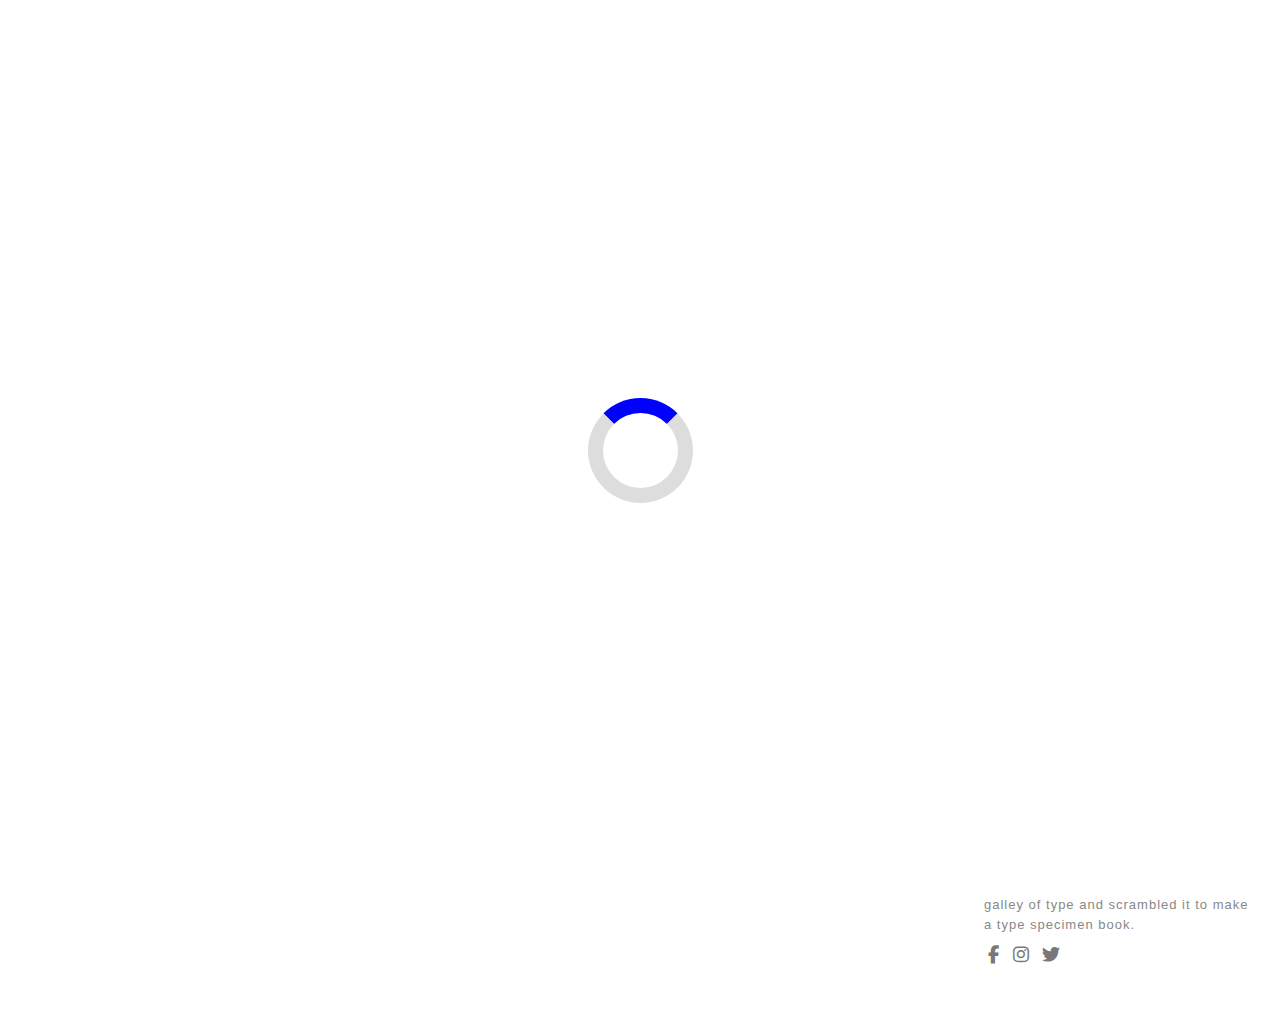
<file: img/venia/index.html>
<!DOCTYPE html>
<html lang="en">
<head>
    <meta charset="UTF-8">
    <meta name="viewport" content="width=device-width, initial-scale=1.0">
    <title>Venia</title>
    <link rel="stylesheet" href="css/style.css" />
    <link rel="stylesheet" href="https://cdnjs.cloudflare.com/ajax/libs/font-awesome/6.6.0/css/all.min.css">
    
</head>
<body>
    <!-- Header Section and Navigation bar -->
    <header>
        <span class="iconToggle" id="iconToggle" onclick="toggleNav(this)">
            <i class="fa-solid fa-bars menuIcon"></i>
            <i class="fa-solid fa-xmark CloseIcon"></i>
        </span>
        <span class="logo">VENIA</span>
        <nav>
            <ul>
                <li><a>Home</a></li>
                <li><a>Women</a></li>
                <li><a>Men</a></li>
                <li><a>Smart Gear</a></li>
                <li><a>Accessories</a></li>
            </ul>
        </nav>
        <span class="cart">
            <i class="fa-solid fa-cart-shopping"></i>
        </span>
    </header>
    <!-- Banner Section -->
    <section class="banner">
        <div class="text-section">
            Men's <br>Outerwear
        </div>
    </section>
    <!-- Search bar -->
    <section class="search-section">
        <span class="search-container">
            <span class="search-icon"><i class="fa-solid fa-magnifying-glass"></i></span>
            <input type="text" id="searchBar" placeholder="Search product" onkeyup="search()" />
        </span>
        <select class="sorting" id="sorting" onchange="sortProducts()">
            <option value="default">Sort by</option>
            <option value="price-asc">Price: Low to High</option>
            <option value="price-desc">Price: High to Low</option>
            <option value="rating-asc">Rating: Low to High</option>
            <option value="rating-desc">Rating: High to Low</option>
        </select>
    </section>

    <!-- hero section -->
    <section class="hero-section">
    <!-- Filter section -->
    <div class="filter-section">
        <h4>Filters</h4>
        <p class="text">Category</p>
        <div class="categoryList">
        </div>
    </div>
    <!-- dynamic data showing here -->
    
    <aside class="container" id="product-container">
        
    </aside>
    <div id="no-results" class="product-not-found" style="display: none;">Product Not Found</div>
    </section>
    
    <!-- Load More button -->
    <div class="load-more-container"><button class="load-more" id="load-more" style="display:none;">Load More Products</button></div>
    
    <!-- Footer section -->
    <footer>
        <div>
            <span>Account</span>
            <ul>
                <li><a>Sign in</a></li>
                <li><a>Register</a></li>
                <li><a>Order Status</a></li>
            </ul>
        </div>
        <div>
            <span>About Us</span>
            <ul>
                <li><a>Our Story</a></li>
                <li><a>Careers</a></li>
            </ul>
        </div>
        <div>
            <span>Help</span>
            <ul>
                <li><a>Contact Us</a></li>
                <li><a>Order Status</a></li>
                <li><a>Returns</a></li>
            </ul>
        </div>
        <div>
            <span>Follow Us!</span>
            <ul>
                <li>Lorem Ipsum is simply dummy text of the printing and typesetting industry. Lorem Ipsum has been the industry's standard dummy text ever since the 1500s, when an unknown printer took a galley of type and scrambled it to make a type specimen book.</li>
                <li>
                    <span><i class="fa-brands fa-facebook-f"></i></span>
                    <span><i class="fa-brands fa-instagram"></i></span>
                    <span><i class="fa-brands fa-twitter"></i></span>
                </li>
            </ul>
        </div>
    </footer>
    <div class="loader"></div>
    <script src="js/custom.js"></script>
</body>
</html>
</file>
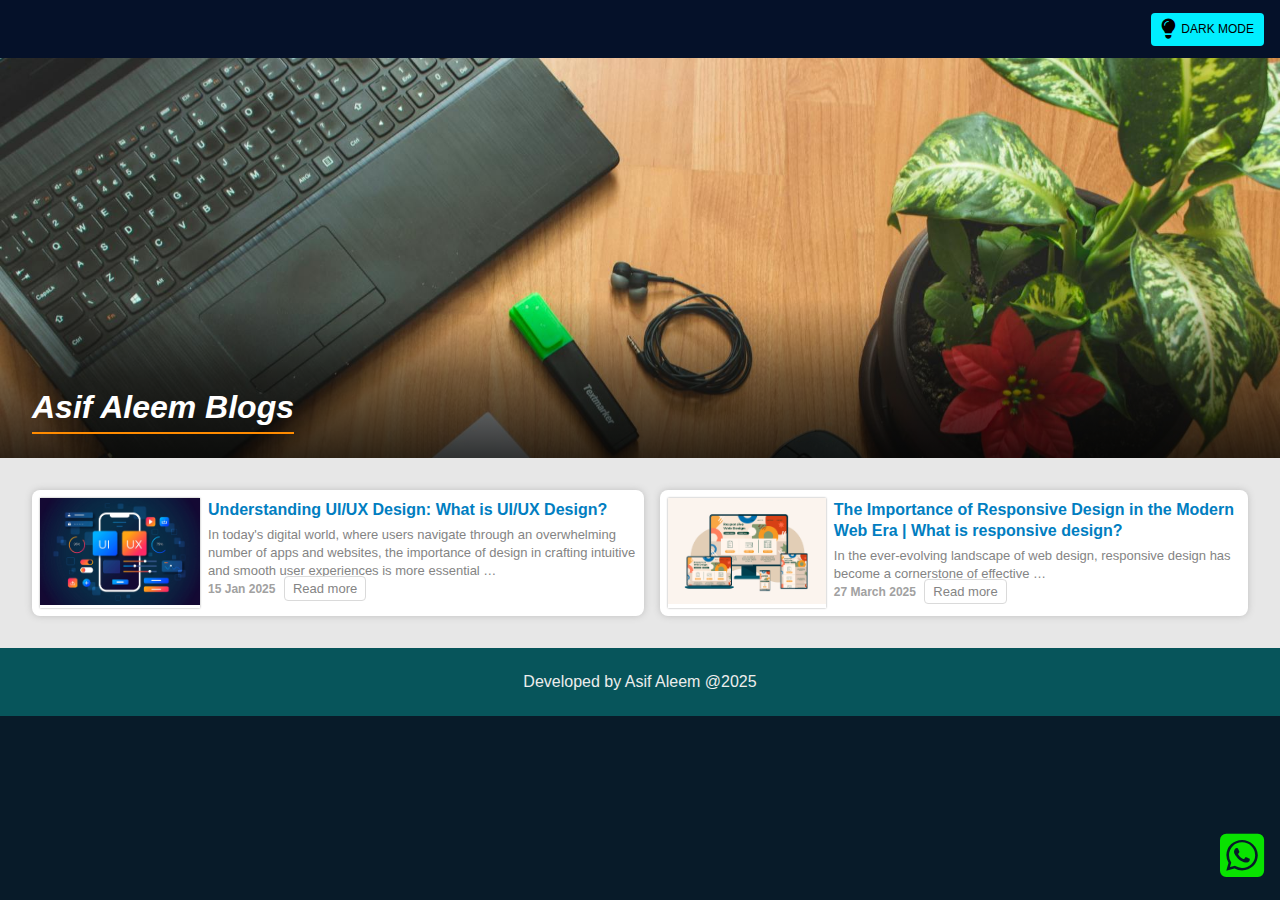
<file: blog.html>
<!DOCTYPE html>
<html lang="en">
<head>
    <meta charset="UTF-8">
    <meta hhtp-equiv="X-UA-COMPATIBLE" content="IE-edge">
    <meta name="viewport" content="width=device-width, initial-scale=1.0" >
    <title>Asif Aleem Blogs | Best Creative Website Designer in South Delhi</title>
    <meta name="description" content="I am Senior UI Developer, Work as Web Designer and Graphic Designer." />
    <meta name="keywords" content="Responsive Web Designer, Frontend Developer, UI Developer, Web Designer in Delhi, Graphic Designer in Delhi" />
    <meta name="author" content="Asif Aleem">
    <meta name="copyright" content="Copyright © Asif Aleem">
    <meta name="classification" content="portfolio"/>
    <link rel="canonical" href="https://asifaleem-del.github.io/portfolio/blog.html"/>
    <!-- Favicon Icon -->
    <link rel="shortcut icon" type="image/x-icon" href="img/favicon.png">
    <link rel="stylesheet" href="css/styles.css">
    <link rel="stylesheet" href="https://cdnjs.cloudflare.com/ajax/libs/font-awesome/6.6.0/css/all.min.css">

    <meta property="og:title" content="Asif Aleem Blogs | Best Creative Website Designer in South Delhi" />
    <meta property="og:description" content="I am Senior UI Developer. Work as Web Designer and Graphic Designer." />
    <meta property="og:url" content="https://asifaleem-del.github.io/portfolio/blog.html" />
    <meta property="og:image" itemprop="image" content="https://asifaleem-del.github.io/portfolio/img/og-img.jpg" />
</head>
<!-- Google tag (gtag.js) -->
<script async src="https://www.googletagmanager.com/gtag/js?id=G-LRKN0NXR60"></script>
<script>
  window.dataLayer = window.dataLayer || [];
  function gtag(){dataLayer.push(arguments);}
  gtag('js', new Date());

  gtag('config', 'G-LRKN0NXR60');
</script>
<script type="application/ld+json">
    {
      "@context": "https://schema.org/",
      "@type": "Person",
      "name": "Asif Aleem",
      "url": "https://asifaleem-del.github.io/portfolio/",
      "image": "https://asifaleem-del.github.io/portfolio/img/asif-circle-img.png",
      "sameAs": [
        "https://www.linkedin.com/in/asif-aleem-99aa7516a/",
        "https://asifaleem-del.github.io/portfolio/"
      ],
      "jobTitle": "Senior UI Developer",
      "worksFor": {
        "@type": "Organization",
        "name": "Ostendio"
      }  
    }
    </script>
<body id="themeColorMode">
    <!-- Header section start from here -->
    <header class="header">
        <a href="index.html#home" class="logo">Asif Aleem</a>
        <span class="iconToggle" id="iconToggle" onclick="toggleNav(this)">
            <i class="fa-solid fa-bars menuIcon"></i>
            <i class="fa-solid fa-xmark CloseIcon"></i>
        </span>
        <nav class="navbar" onclick="removeActive()">
            <a href="index.html#home" style="--i:1" >Home</a>
            <a href="index.html#about" style="--i:2">About</a>
            <a href="index.html#services" style="--i:3">Services</a>
            <a href="index.html#skill" style="--i:3">Skills</a>
            <a href="index.html#portfolio" style="--i:4">Work for</a>
            <a href="index.html#contact" style="--i:5">Contact</a>
            <a href="blog.html" style="--i:5">Blogs</a>
        </nav>
        <button class="themeColorBtn" aria-label="Toggle Swtich" onclick="toggleThemeColor()">
            <span class="dark">
                <i class="fa-solid fa-lightbulb"></i>
                <span class="mode-text">Dark Mode</span>
            </span>
            <span class="light">
                <i class="fa-regular fa-lightbulb"></i>
                <span class="mode-text">Light Mode</span>
            </span>
        </button>
    </header>
    <!-- Blog container section start from here -->
    <section class="blog-container">
        <div class="blog-header">
            <div class="box">
                <img src="img/blog/header-bg.jpg">
                <div class="text">
                    <h1>Asif Aleem Blogs</h1>
                </div>
            </div>
        </div>
        <div class="blog-wrapper">
            <div class="blog-box b-shadow">
                <div class="img-contain">
                    <a href="blogs/Understanding-UI-UX-Design.html" target="_blank"><img src="img/blog/Understanding-UI-UX-Design.jpg" alt="Understanding UI/UX Design"></a>
                </div>
                <div class="text-contain">
                    <h2><a href="blogs/Understanding-UI-UX-Design.html" target="_blank">Understanding UI/UX Design: What is UI/UX Design?</a></h2>
                    <a class="txt" href="blogs/Understanding-UI-UX-Design.html" target="_blank">In today's digital world, where users navigate through an overwhelming number of apps and websites, the importance of design in crafting intuitive and smooth user experiences is more essential …</a>
                    <div class="text-footer">
                        <span class="date">15 Jan 2025</span>
                        <a href="blogs/Understanding-UI-UX-Design.html" target="_blank" class="readMorebtn">Read more</a>
                    </div>
                </div>
            </div>
            <div class="blog-box b-shadow">
                <div class="img-contain">
                    <a href="blogs/the-importance-of-responsive-design-in-the-modern-web-era.html" target="_blank"><img src="img/blog/the-importance-of-responsive-design-in-the-modern-web-era.jpg"></a>
                </div>
                <div class="text-contain">
                    <h2><a href="blogs/the-importance-of-responsive-design-in-the-modern-web-era.html" target="_blank">The Importance of Responsive Design in the Modern Web Era | What is responsive design?</a></h2>
                    <a class="txt" href="blogs/the-importance-of-responsive-design-in-the-modern-web-era.html" target="_blank">In the ever-evolving landscape of web design, responsive design has become a cornerstone of effective …</a>
                    <div class="text-footer">
                        <span class="date">27 March 2025</span>
                        <a class="readMorebtn" href="blogs/the-importance-of-responsive-design-in-the-modern-web-era.html" target="_blank">Read more</a>
                    </div>
                </div>
            </div>
        </div>
    </section>
    <!-- Footer -->
    <div class="last-text">
        <p>Developed by Asif Aleem @2025</p>
    </div>
    <div class="whatsAppChat">
        <a href="https://wa.me/+919625068126" target="_blank" aria-label="WhatsApp Contact"><i class="fa-brands fa-square-whatsapp"></i></a>
    </div>
    <button onclick="topFunction()" id="myBtn" title="Go to top" aria-label="Go to top">
        <i class="fa-solid fa-arrow-up"></i>
    </button>

    <!-- Mobile view footer -->
    <div class="m-view-social-icons">
        <div class="">
            <a href="https://mail.google.com/mail/?view=cm&amp;fs=1&amp;to=asifaleemkhan@gmail.com" aria-label="Email Contact" target="_blank" style="--i:7" title="Email">
                <i class="fa-regular fa-envelope"></i>
                <span class="icon-text">E-mail</span>
            </a>
            <a href="https://linkedin.com/in/asif-aleem-99aa7516a" aria-label="LinkedIn" style="--i:7" target="_blank" title="linkedIn">
                <i class="fa-brands fa-linkedin-in"></i>
                <span class="icon-text">LinkedIn</span>
            </a>
            <a href="https://wa.me/+919625068126" style="--i:7" target="_blank" aria-label="WhatsApp">
                <i class="fa-brands fa-whatsapp"></i>
                <span class="icon-text">WhatsApp</span>
            </a>
            <a href="tel:+919625068126" style="--i:7" target="_blank" aria-label="Contact number">
                <i class="fa-solid fa-phone"></i>
                <span class="icon-text">Call</span>
            </a>
        </div>
    </div>
    <script src="js/main.js"></script>
</body>
</html>
</file>
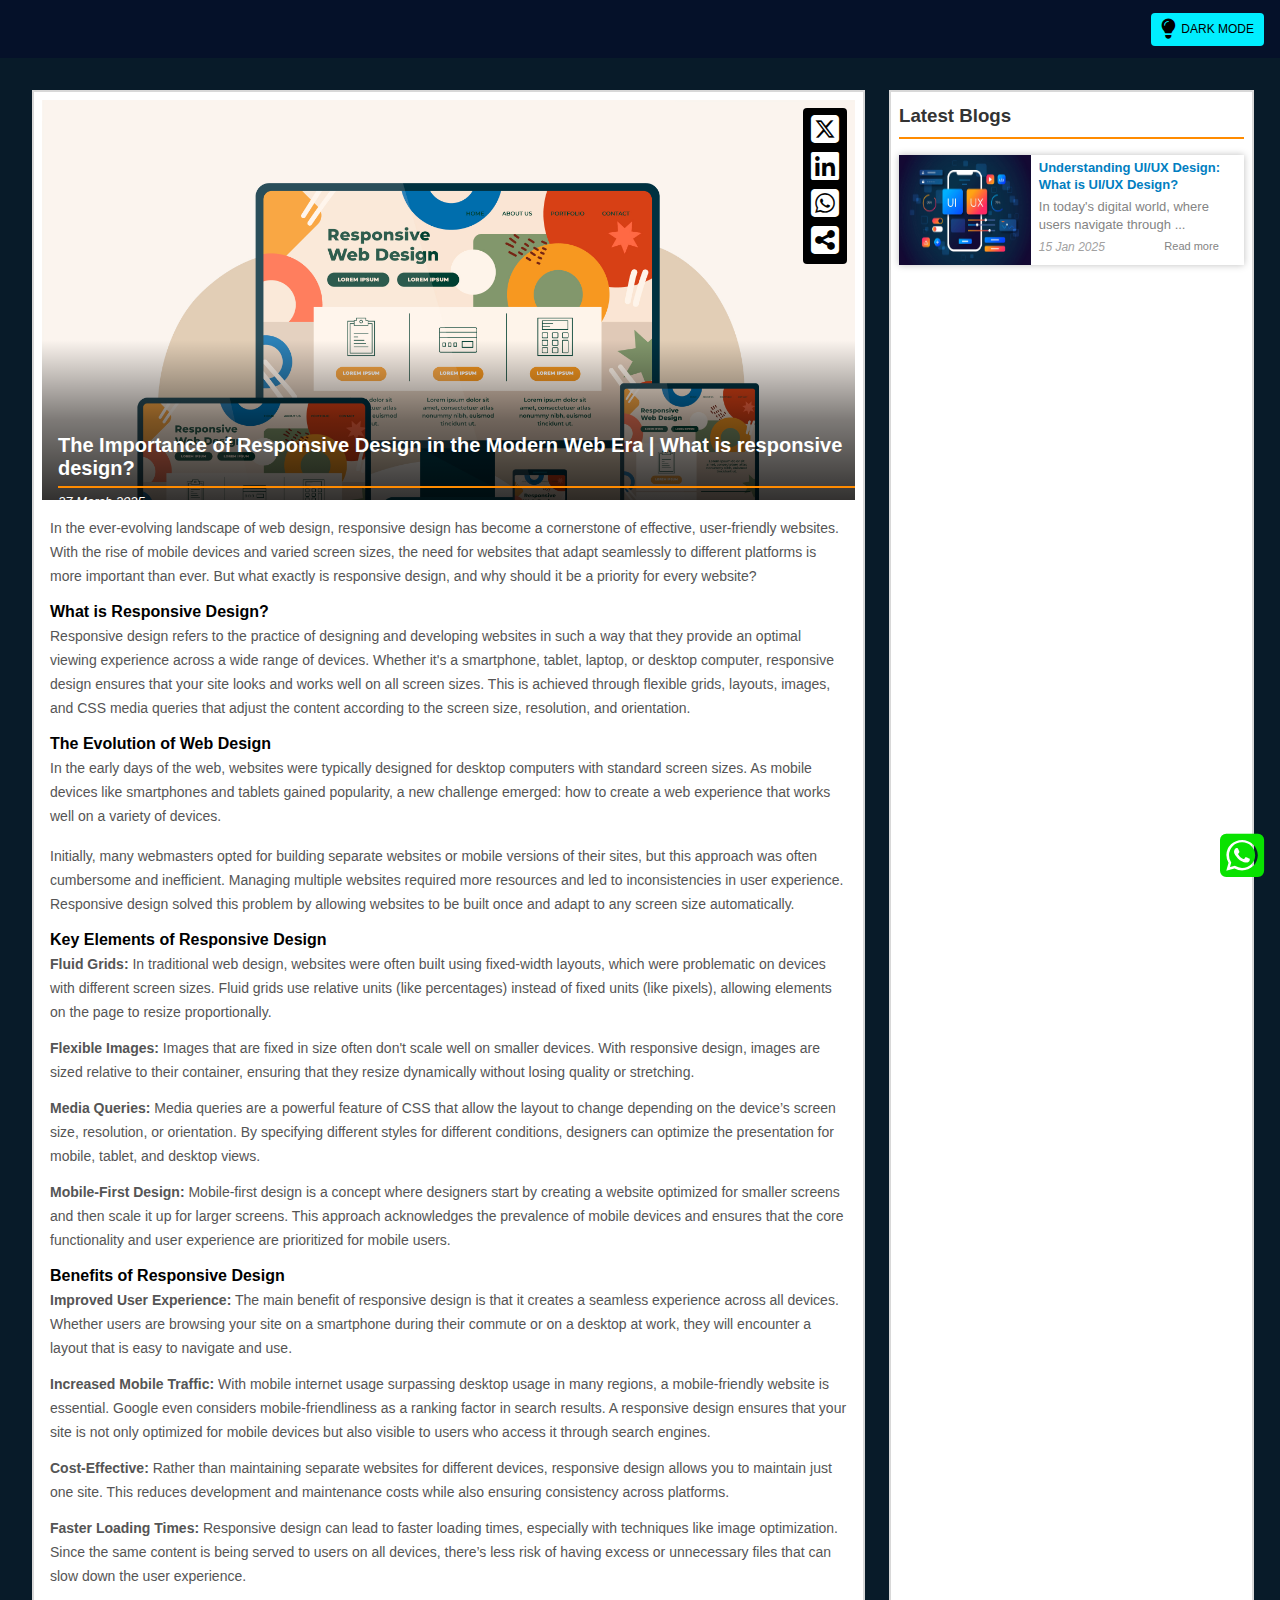
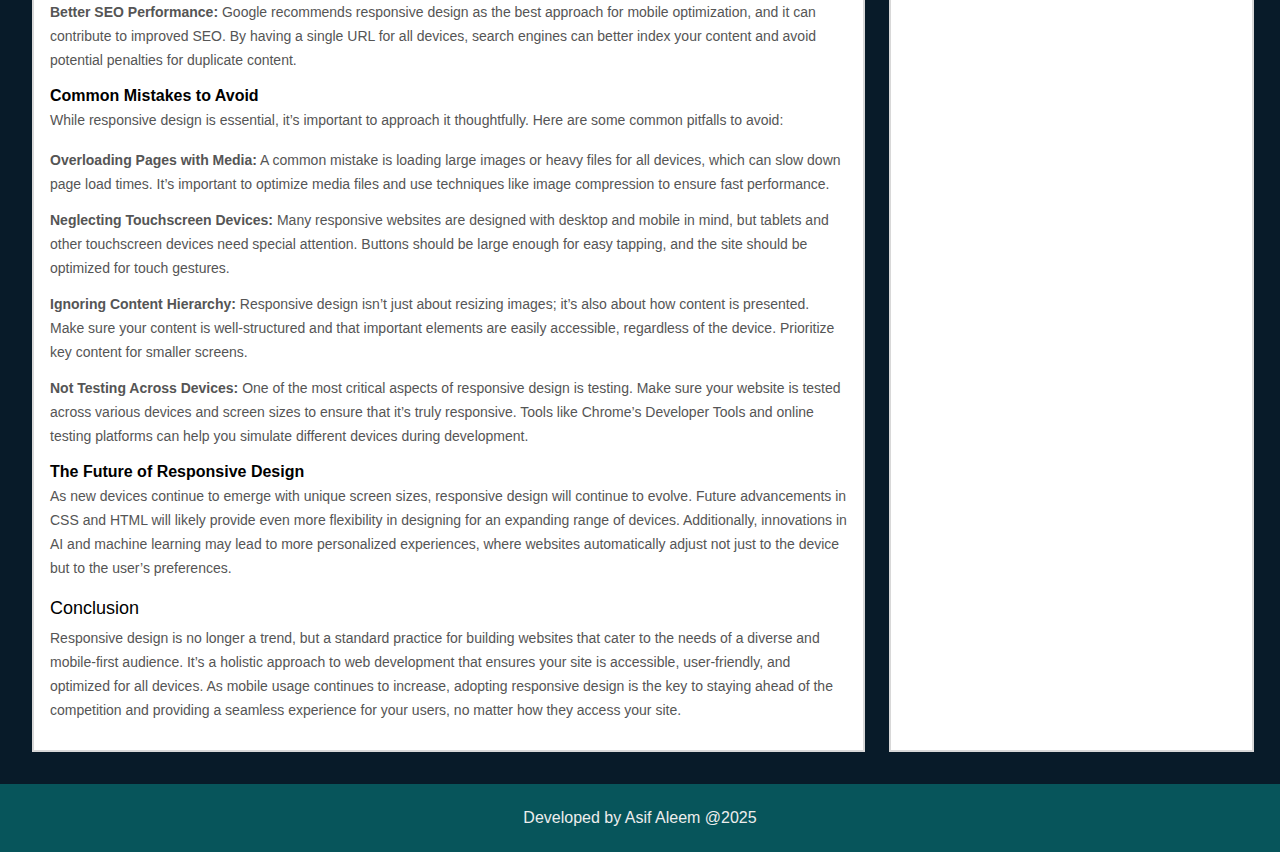
<file: the-importance-of-responsive-design-in-the-modern-web-era.html>
<!DOCTYPE html>
<html lang="en">
<head>
    <meta charset="UTF-8">
    <meta hhtp-equiv="X-UA-COMPATIBLE" content="IE-edge">
    <meta name="viewport" content="width=device-width, initial-scale=1.0" >
    <title>The Importance of Responsive Design in the Modern Web Era</title>
    <meta name="description" content="In the ever-evolving landscape of web design, responsive design has become a cornerstone of effective, user-friendly websites ..." />
    <meta name="keywords" content="Responsive Web Designer, Frontend Developer, UI Developer, Web Designer in Delhi, Graphic Designer in Delhi" />
    <meta name="author" content="Asif Aleem">
    <meta name="copyright" content="Copyright © Asif Aleem">
    <meta name="classification" content="portfolio"/>
    <link rel="canonical" href="https://asifaleem-del.github.io/portfolio/blog.html"/>
    <!-- Favicon Icon -->
    <link rel="shortcut icon" type="image/x-icon" href="../img/favicon.png">
    <link rel="stylesheet" href="../css/styles.css">
    <link rel="stylesheet" href="https://cdnjs.cloudflare.com/ajax/libs/font-awesome/6.6.0/css/all.min.css">

    <meta property="og:title" content="The Importance of Responsive Design in the Modern Web Era" />
    <meta property="og:description" content="In the ever-evolving landscape of web design, responsive design has become a cornerstone of effective, user-friendly websites ..." />
    <meta property="og:url" content="https://asifaleem-del.github.io/portfolio/blogs/the-importance-of-responsive-design-in-the-modern-web-era.html" />
    <meta property="og:image" itemprop="image" content="https://asifaleem-del.github.io/portfolio/img/og-img.jpg" />
</head>
<!-- Google tag (gtag.js) -->
<script async src="https://www.googletagmanager.com/gtag/js?id=G-LRKN0NXR60"></script>
<script>
  window.dataLayer = window.dataLayer || [];
  function gtag(){dataLayer.push(arguments);}
  gtag('js', new Date());

  gtag('config', 'G-LRKN0NXR60');
</script>
<script type="application/ld+json">
    {
      "@context": "https://schema.org/",
      "@type": "Person",
      "name": "Asif Aleem",
      "url": "https://asifaleem-del.github.io/portfolio/",
      "image": "https://asifaleem-del.github.io/portfolio/img/asif-circle-img.png",
      "sameAs": [
        "https://www.linkedin.com/in/asif-aleem-99aa7516a/",
        "https://asifaleem-del.github.io/portfolio/"
      ],
      "jobTitle": "Senior UI Developer",
      "worksFor": {
        "@type": "Organization",
        "name": "Ostendio"
      }  
    }
    </script>
<body id="themeColorMode">
    <!-- Header section start from here -->
    <header class="header">
        <a href="../index.html#home" class="logo">Asif Aleem</a>
        <span class="iconToggle" id="iconToggle" onclick="toggleNav(this)">
            <i class="fa-solid fa-bars menuIcon"></i>
            <i class="fa-solid fa-xmark CloseIcon"></i>
        </span>
        <nav class="navbar" onclick="removeActive()">
            <a href="../index.html#home" style="--i:1" >Home</a>
            <a href="../index.html#about" style="--i:2">About</a>
            <a href="../index.html#services" style="--i:3">Services</a>
            <a href="../index.html#skill" style="--i:3">Skills</a>
            <a href="../index.html#portfolio" style="--i:4">Work for</a>
            <a href="../index.html#contact" style="--i:5">Contact</a>
            <a href="../blog.html" style="--i:5">Blogs</a>
        </nav>
        <button class="themeColorBtn" aria-label="Toggle Swtich" onclick="toggleThemeColor()">
            <span class="dark">
                <i class="fa-solid fa-lightbulb"></i>
                <span class="mode-text">Dark Mode</span>
            </span>
            <span class="light">
                <i class="fa-regular fa-lightbulb"></i>
                <span class="mode-text">Light Mode</span>
            </span>
        </button>
    </header>
    <!-- Blog container section start from here -->
    <section class="blogs-container">
        <div class="blogs-wrapper">
            <div class="blogs-box flex-dc">
                <div class="blogs-header">
                    <div class="box">
                        <img src="../img/blog/the-importance-of-responsive-design-in-the-modern-web-era.jpg">
                        <div class="text">
                            <h1>The Importance of Responsive Design in the Modern Web Era | What is responsive design?</h1>
                            <p class="date-text"><span>27 March 2025</span></p>
                        </div>
                        <div class="social-share-container">
                            <!-- <a href="https://www.facebook.com/sharer/sharer.php?u=https://asifaleem-del.github.io/portfolio/blogs/the-importance-of-responsive-design-in-the-modern-web-era.html" class="facebook-btn" target="_blank">
                                <i class="fa-brands fa-square-facebook"></i>
                            </a> -->
                            <a href="https://twitter.com/intent/tweet?url=https://asifaleem-del.github.io/portfolio/blogs/the-importance-of-responsive-design-in-the-modern-web-era.html&text=Check%20this%20out!" class="twitter-btn" target="_blank">
                                <i class="fa-brands fa-square-x-twitter"></i>
                            </a>
                            <a href="https://www.linkedin.com/shareArticle?mini=true&url=https://asifaleem-del.github.io/portfolio/blogs/the-importance-of-responsive-design-in-the-modern-web-era.html" target="_blank" class="social-button linkedin">
                                <i class="fa-brands fa-linkedin"></i>
                            </a>
                            <a href="https://wa.me/?text=Check%20this%20out!%20https://asifaleem-del.github.io/portfolio/blogs/the-importance-of-responsive-design-in-the-modern-web-era.html" class="WhatsApp-btn" target="_blank">
                                <i class="fa-brands fa-square-whatsapp"></i>
                            </a>
                            <a href="javascript:void(0)" class="copy-button copyButton"><i class="fa-solid fa-square-share-nodes"></i></a>
                            <p class="message"></p>
                        </div>
                    </div>
                </div>
                <div class="text-contain">
                    <p class="blog-pragraph-text mt-12">In the ever-evolving landscape of web design, responsive design has become a cornerstone of effective, user-friendly websites. With the rise of mobile devices and varied screen sizes, the need for websites that adapt seamlessly to different platforms is more important than ever. But what exactly is responsive design, and why should it be a priority for every website?</p>
                    <h2>What is Responsive Design?</h2>
                    <p class="blog-pragraph-text">Responsive design refers to the practice of designing and developing websites in such a way that they provide an optimal viewing experience across a wide range of devices. Whether it's a smartphone, tablet, laptop, or desktop computer, responsive design ensures that your site looks and works well on all screen sizes. This is achieved through flexible grids, layouts, images, and CSS media queries that adjust the content according to the screen size, resolution, and orientation.</p>
                    <h2>The Evolution of Web Design</h2>
                    <p class="blog-pragraph-text">In the early days of the web, websites were typically designed for desktop computers with standard screen sizes. As mobile devices like smartphones and tablets gained popularity, a new challenge emerged: how to create a web experience that works well on a variety of devices.</p>
                    <p class="blog-pragraph-text">Initially, many webmasters opted for building separate websites or mobile versions of their sites, but this approach was often cumbersome and inefficient. Managing multiple websites required more resources and led to inconsistencies in user experience. Responsive design solved this problem by allowing websites to be built once and adapt to any screen size automatically.</p>
                    <h2>Key Elements of Responsive Design</h2>
                    <ul>
                        <li><b>Fluid Grids:</b> In traditional web design, websites were often built using fixed-width layouts, which were problematic on devices with different screen sizes. Fluid grids use relative units (like percentages) instead of fixed units (like pixels), allowing elements on the page to resize proportionally.</li>
                        <li><b>Flexible Images:</b> Images that are fixed in size often don't scale well on smaller devices. With responsive design, images are sized relative to their container, ensuring that they resize dynamically without losing quality or stretching.</li>
                        <li><b>Media Queries:</b> Media queries are a powerful feature of CSS that allow the layout to change depending on the device’s screen size, resolution, or orientation. By specifying different styles for different conditions, designers can optimize the presentation for mobile, tablet, and desktop views.</li>
                        <li><b>Mobile-First Design:</b> Mobile-first design is a concept where designers start by creating a website optimized for smaller screens and then scale it up for larger screens. This approach acknowledges the prevalence of mobile devices and ensures that the core functionality and user experience are prioritized for mobile users.</li>
                    </ul>
                    
                    <h2>Benefits of Responsive Design</h2>
                    <ul>
                        <li><b>Improved User Experience:</b> The main benefit of responsive design is that it creates a seamless experience across all devices. Whether users are browsing your site on a smartphone during their commute or on a desktop at work, they will encounter a layout that is easy to navigate and use.</li>
                        <li><b>Increased Mobile Traffic:</b> With mobile internet usage surpassing desktop usage in many regions, a mobile-friendly website is essential. Google even considers mobile-friendliness as a ranking factor in search results. A responsive design ensures that your site is not only optimized for mobile devices but also visible to users who access it through search engines.</li>
                        <li><b>Cost-Effective:</b> Rather than maintaining separate websites for different devices, responsive design allows you to maintain just one site. This reduces development and maintenance costs while also ensuring consistency across platforms.</li>
                        <li><b>Faster Loading Times:</b> Responsive design can lead to faster loading times, especially with techniques like image optimization. Since the same content is being served to users on all devices, there’s less risk of having excess or unnecessary files that can slow down the user experience.</li>
                        <li><b>Better SEO Performance:</b> Google recommends responsive design as the best approach for mobile optimization, and it can contribute to improved SEO. By having a single URL for all devices, search engines can better index your content and avoid potential penalties for duplicate content.</li>
                    </ul>
                    <h2>Common Mistakes to Avoid</h2>
                    <p class="blog-pragraph-text">While responsive design is essential, it’s important to approach it thoughtfully. Here are some common pitfalls to avoid:</p>
                    <ul>
                        <li><b>Overloading Pages with Media:</b> A common mistake is loading large images or heavy files for all devices, which can slow down page load times. It’s important to optimize media files and use techniques like image compression to ensure fast performance.</li>
                        <li><b>Neglecting Touchscreen Devices:</b> Many responsive websites are designed with desktop and mobile in mind, but tablets and other touchscreen devices need special attention. Buttons should be large enough for easy tapping, and the site should be optimized for touch gestures.</li>
                        <li><b>Ignoring Content Hierarchy:</b> Responsive design isn’t just about resizing images; it’s also about how content is presented. Make sure your content is well-structured and that important elements are easily accessible, regardless of the device. Prioritize key content for smaller screens.</li>
                        <li><b>Not Testing Across Devices:</b> One of the most critical aspects of responsive design is testing. Make sure your website is tested across various devices and screen sizes to ensure that it’s truly responsive. Tools like Chrome’s Developer Tools and online testing platforms can help you simulate different devices during development.</li>
                    </ul>
                    <h2>The Future of Responsive Design</h2>
                    <p class="blog-pragraph-text">As new devices continue to emerge with unique screen sizes, responsive design will continue to evolve. Future advancements in CSS and HTML will likely provide even more flexibility in designing for an expanding range of devices. Additionally, innovations in AI and machine learning may lead to more personalized experiences, where websites automatically adjust not just to the device but to the user’s preferences.</p>
                    
                    <h3>Conclusion</h3>
                    <p class="blog-pragraph-text">Responsive design is no longer a trend, but a standard practice for building websites that cater to the needs of a diverse and mobile-first audience. It’s a holistic approach to web development that ensures your site is accessible, user-friendly, and optimized for all devices. As mobile usage continues to increase, adopting responsive design is the key to staying ahead of the competition and providing a seamless experience for your users, no matter how they access your site.</p>   
                </div>
            </div>
            <div class="blogs-box flex-dc">
                <h3 style="color:#333; padding:5px 0px 10px 0px; border-bottom:solid 2px #ff8b00; margin-bottom:16px;">Latest Blogs</h3>
                <div class="blogs-box-container d-flex mb-16 b-shadow">
                    <div class="img-contain">
                        <a href="Understanding-UI-UX-Design.html"><img src="../img/blog/Understanding-UI-UX-Design.jpg" alt="Understanding UI/UX Design: What is UI/UX Design?"></a>
                    </div>
                    <div class="text-contain">
                        <h2><a href="Understanding-UI-UX-Design.html">Understanding UI/UX Design: What is UI/UX Design?</a></h2>
                        <a class="txt" href="Understanding-UI-UX-Design.html">In today's digital world, where users navigate through ...</a>
                        <div class="text-footer">
                            <span class="date">15 Jan 2025</span>
                            <a class="readMorebtn" href="Understanding-UI-UX-Design.html">Read more</a>
                        </div>
                    </div>
                </div>
            </div>
        </div>
    </section>
    <!-- Footer -->
    <div class="last-text">
        <p>Developed by Asif Aleem @2025</p>
    </div>
    <div class="whatsAppChat">
        <a href="https://wa.me/+919625068126" target="_blank" aria-label="WhatsApp Contact"><i class="fa-brands fa-square-whatsapp"></i></a>
    </div>
    <button onclick="topFunction()" id="myBtn" title="Go to top" aria-label="Go to top">
        <i class="fa-solid fa-arrow-up"></i>
    </button>

    <!-- Mobile view footer -->
    <div class="m-view-social-icons">
        <div class="">
            <a href="https://mail.google.com/mail/?view=cm&amp;fs=1&amp;to=asifaleemkhan@gmail.com" aria-label="Email Contact" target="_blank" style="--i:7" title="Email">
                <i class="fa-regular fa-envelope"></i>
                <span class="icon-text">E-mail</span>
            </a>
            <a href="https://linkedin.com/in/asif-aleem-99aa7516a" aria-label="LinkedIn" style="--i:7" target="_blank" title="linkedIn">
                <i class="fa-brands fa-linkedin-in"></i>
                <span class="icon-text">LinkedIn</span>
            </a>
            <a href="https://wa.me/+919625068126" style="--i:7" target="_blank" aria-label="WhatsApp">
                <i class="fa-brands fa-whatsapp"></i>
                <span class="icon-text">WhatsApp</span>
            </a>
            <a href="tel:+919625068126" style="--i:7" target="_blank" aria-label="Contact number">
                <i class="fa-solid fa-phone"></i>
                <span class="icon-text">Call</span>
            </a>
        </div>
    </div>
    <script src="../js/main.js"></script>
    <script src="../js/share.js"></script>
</body>
</html>
</file>
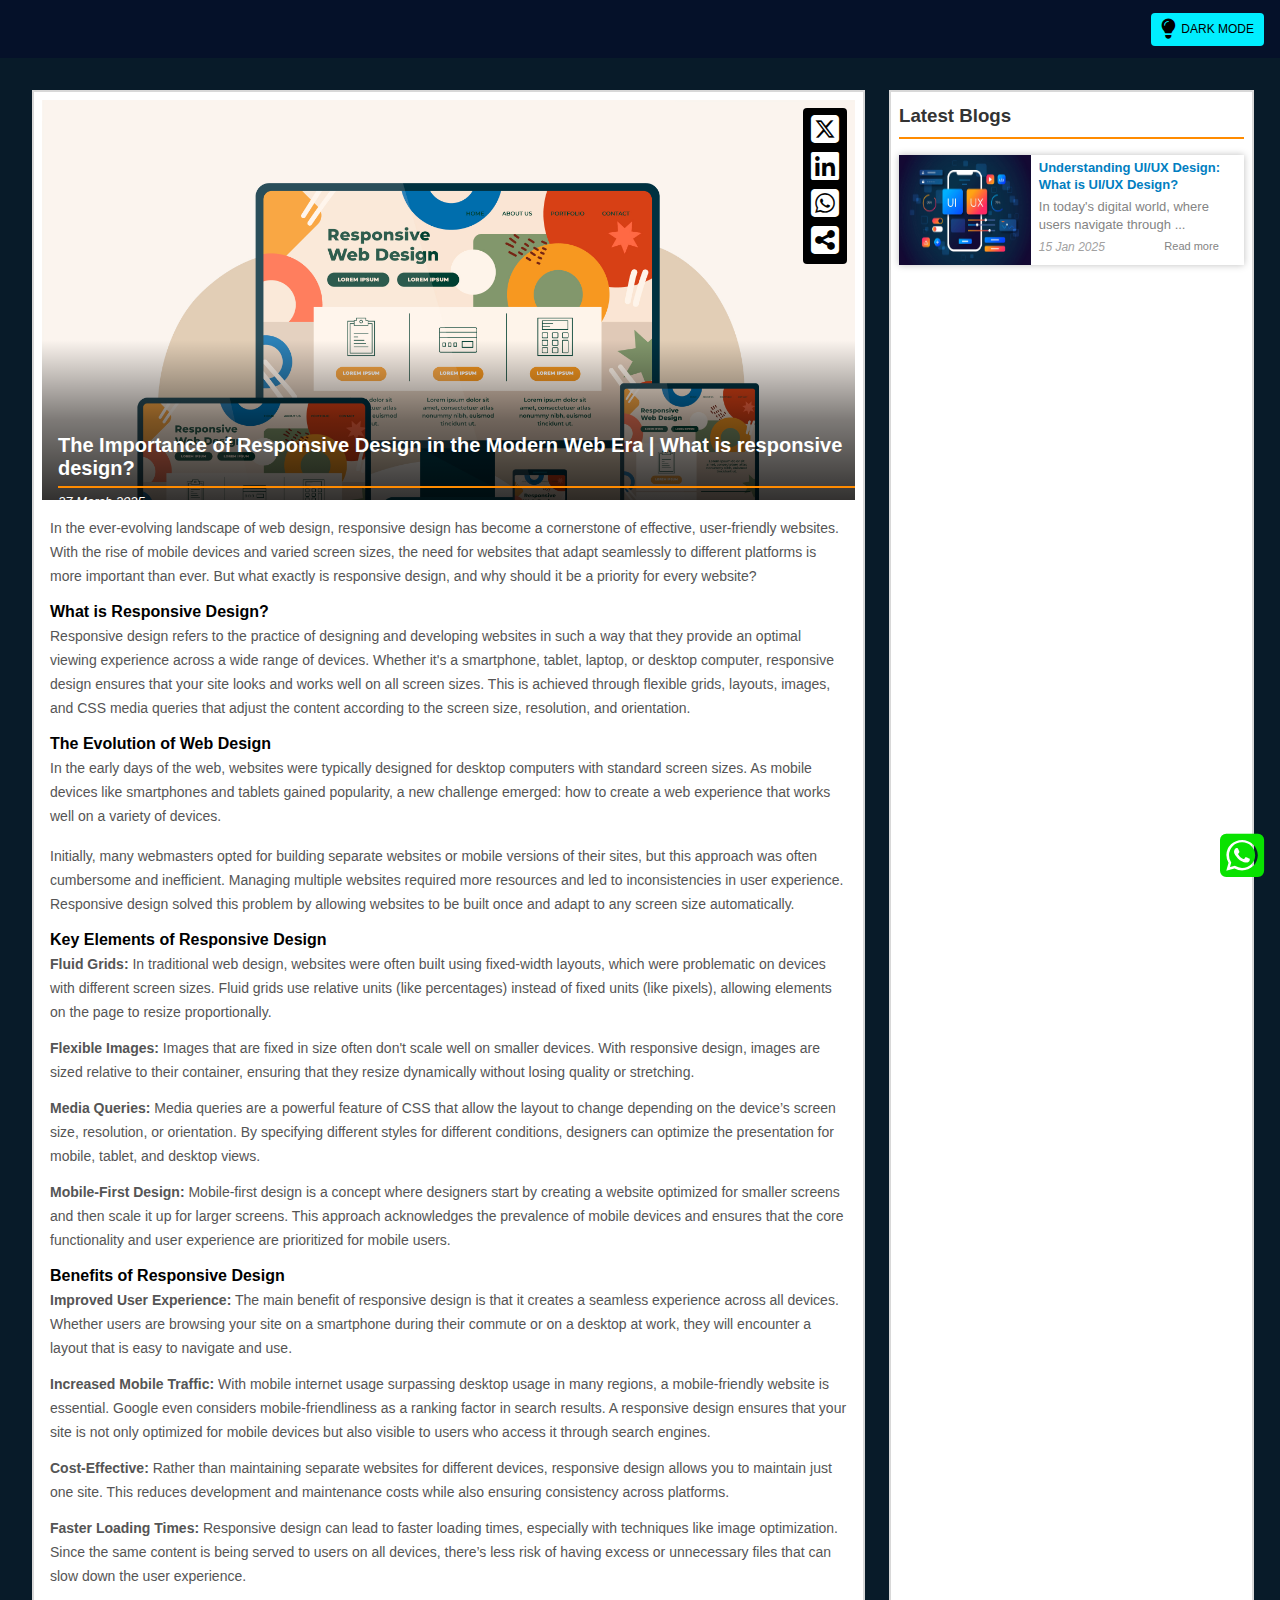
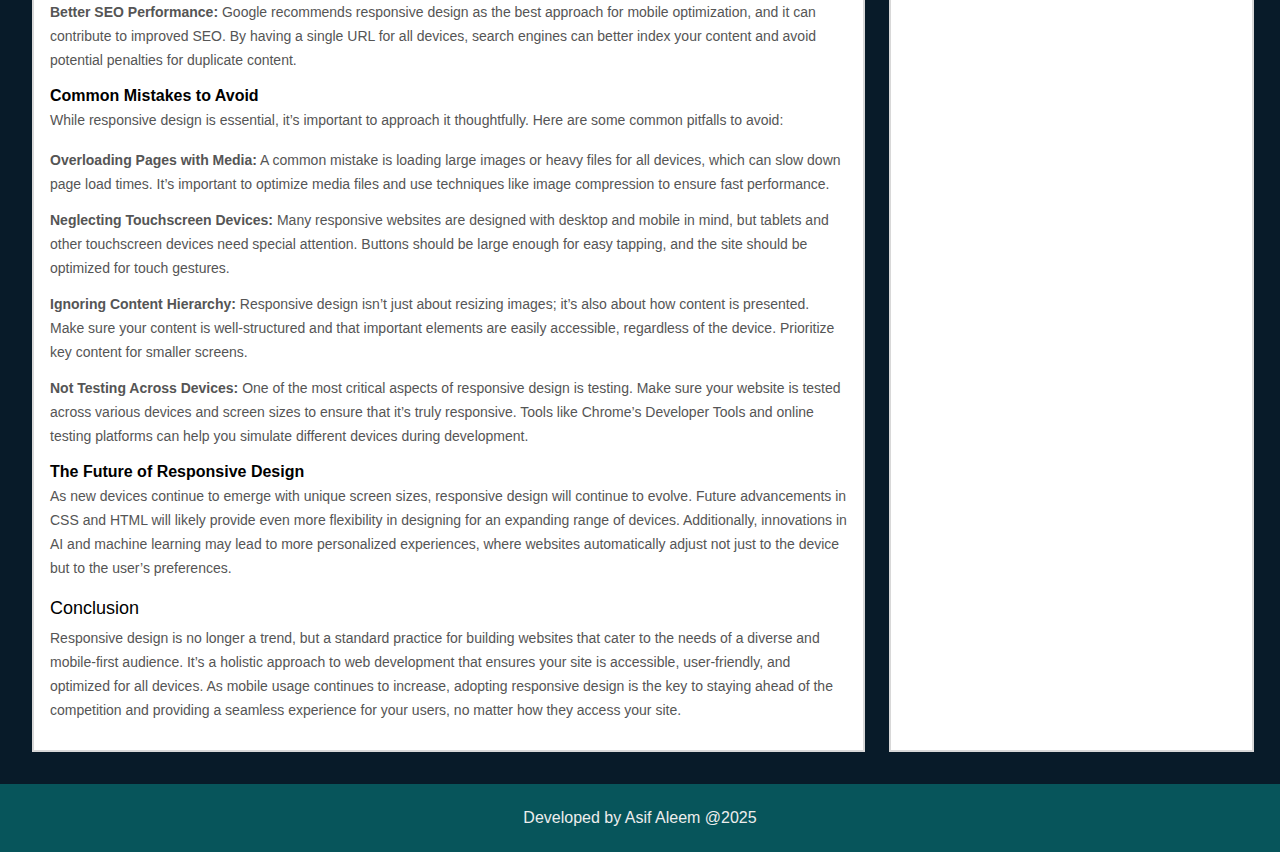
<file: blogs/the-importance-of-responsive-design-in-the-modern-web-era.html>
<!DOCTYPE html>
<html lang="en">
<head>
    <meta charset="UTF-8">
    <meta hhtp-equiv="X-UA-COMPATIBLE" content="IE-edge">
    <meta name="viewport" content="width=device-width, initial-scale=1.0" >
    <title>The Importance of Responsive Design in the Modern Web Era</title>
    <meta name="description" content="In the ever-evolving landscape of web design, responsive design has become a cornerstone of effective, user-friendly websites ..." />
    <meta name="keywords" content="Responsive Web Designer, Frontend Developer, UI Developer, Web Designer in Delhi, Graphic Designer in Delhi" />
    <meta name="author" content="Asif Aleem">
    <meta name="copyright" content="Copyright © Asif Aleem">
    <meta name="classification" content="portfolio"/>
    <link rel="canonical" href="https://asifaleem-del.github.io/portfolio/blogs/the-importance-of-responsive-design-in-the-modern-web-era.html"/>
    <!-- Favicon Icon -->
    <link rel="shortcut icon" type="image/x-icon" href="../img/favicon.png">
    <link rel="stylesheet" href="../css/styles.css">
    <link rel="stylesheet" href="https://cdnjs.cloudflare.com/ajax/libs/font-awesome/6.6.0/css/all.min.css">

    <meta property="og:title" content="The Importance of Responsive Design in the Modern Web Era" />
    <meta property="og:description" content="In the ever-evolving landscape of web design, responsive design has become a cornerstone of effective, user-friendly websites ..." />
    <meta property="og:url" content="https://asifaleem-del.github.io/portfolio/blogs/the-importance-of-responsive-design-in-the-modern-web-era.html" />
    <meta property="og:image" itemprop="image" content="https://asifaleem-del.github.io/portfolio/img/og-img.jpg" />
</head>
<!-- Google tag (gtag.js) -->
<script async src="https://www.googletagmanager.com/gtag/js?id=G-LRKN0NXR60"></script>
<script>
  window.dataLayer = window.dataLayer || [];
  function gtag(){dataLayer.push(arguments);}
  gtag('js', new Date());

  gtag('config', 'G-LRKN0NXR60');
</script>
<script type="application/ld+json">
    {
      "@context": "https://schema.org/",
      "@type": "Person",
      "name": "Asif Aleem",
      "url": "https://asifaleem-del.github.io/portfolio/",
      "image": "https://asifaleem-del.github.io/portfolio/img/asif-circle-img.png",
      "sameAs": [
        "https://www.linkedin.com/in/asif-aleem-99aa7516a/",
        "https://asifaleem-del.github.io/portfolio/"
      ],
      "jobTitle": "Senior UI Developer",
      "worksFor": {
        "@type": "Organization",
        "name": "Ostendio"
      }  
    }
    </script>
<body id="themeColorMode">
    <!-- Header section start from here -->
    <header class="header">
        <a href="../index.html#home" class="logo">Asif Aleem</a>
        <span class="iconToggle" id="iconToggle" onclick="toggleNav(this)">
            <i class="fa-solid fa-bars menuIcon"></i>
            <i class="fa-solid fa-xmark CloseIcon"></i>
        </span>
        <nav class="navbar" onclick="removeActive()">
            <a href="../index.html#home" style="--i:1" >Home</a>
            <a href="../index.html#about" style="--i:2">About</a>
            <a href="../index.html#services" style="--i:3">Services</a>
            <a href="../index.html#skill" style="--i:3">Skills</a>
            <a href="../index.html#portfolio" style="--i:4">Work for</a>
            <a href="../index.html#contact" style="--i:5">Contact</a>
            <a href="../blog.html" style="--i:5">Blogs</a>
        </nav>
        <button class="themeColorBtn" aria-label="Toggle Swtich" onclick="toggleThemeColor()">
            <span class="dark">
                <i class="fa-solid fa-lightbulb"></i>
                <span class="mode-text">Dark Mode</span>
            </span>
            <span class="light">
                <i class="fa-regular fa-lightbulb"></i>
                <span class="mode-text">Light Mode</span>
            </span>
        </button>
    </header>
    <!-- Blog container section start from here -->
    <section class="blogs-container">
        <div class="blogs-wrapper">
            <div class="blogs-box flex-dc">
                <div class="blogs-header">
                    <div class="box">
                        <img src="../img/blog/the-importance-of-responsive-design-in-the-modern-web-era.jpg">
                        <div class="text">
                            <h1>The Importance of Responsive Design in the Modern Web Era | What is responsive design?</h1>
                            <p class="date-text"><span>27 March 2025</span></p>
                        </div>
                        <div class="social-share-container">
                            <!-- <a href="https://www.facebook.com/sharer/sharer.php?u=https://asifaleem-del.github.io/portfolio/blogs/the-importance-of-responsive-design-in-the-modern-web-era.html" class="facebook-btn" target="_blank">
                                <i class="fa-brands fa-square-facebook"></i>
                            </a> -->
                            <a href="https://twitter.com/intent/tweet?url=https://asifaleem-del.github.io/portfolio/blogs/the-importance-of-responsive-design-in-the-modern-web-era.html&text=Check%20this%20out!" class="twitter-btn" target="_blank">
                                <i class="fa-brands fa-square-x-twitter"></i>
                            </a>
                            <a href="https://www.linkedin.com/shareArticle?mini=true&url=https://asifaleem-del.github.io/portfolio/blogs/the-importance-of-responsive-design-in-the-modern-web-era.html" target="_blank" class="social-button linkedin">
                                <i class="fa-brands fa-linkedin"></i>
                            </a>
                            <a href="https://wa.me/?text=Check%20this%20out!%20https://asifaleem-del.github.io/portfolio/blogs/the-importance-of-responsive-design-in-the-modern-web-era.html" class="WhatsApp-btn" target="_blank">
                                <i class="fa-brands fa-square-whatsapp"></i>
                            </a>
                            <a href="javascript:void(0)" class="copy-button copyButton"><i class="fa-solid fa-square-share-nodes"></i></a>
                            <p class="message"></p>
                        </div>
                    </div>
                </div>
                <div class="text-contain">
                    <p class="blog-pragraph-text mt-12">In the ever-evolving landscape of web design, responsive design has become a cornerstone of effective, user-friendly websites. With the rise of mobile devices and varied screen sizes, the need for websites that adapt seamlessly to different platforms is more important than ever. But what exactly is responsive design, and why should it be a priority for every website?</p>
                    <h2>What is Responsive Design?</h2>
                    <p class="blog-pragraph-text">Responsive design refers to the practice of designing and developing websites in such a way that they provide an optimal viewing experience across a wide range of devices. Whether it's a smartphone, tablet, laptop, or desktop computer, responsive design ensures that your site looks and works well on all screen sizes. This is achieved through flexible grids, layouts, images, and CSS media queries that adjust the content according to the screen size, resolution, and orientation.</p>
                    <h2>The Evolution of Web Design</h2>
                    <p class="blog-pragraph-text">In the early days of the web, websites were typically designed for desktop computers with standard screen sizes. As mobile devices like smartphones and tablets gained popularity, a new challenge emerged: how to create a web experience that works well on a variety of devices.</p>
                    <p class="blog-pragraph-text">Initially, many webmasters opted for building separate websites or mobile versions of their sites, but this approach was often cumbersome and inefficient. Managing multiple websites required more resources and led to inconsistencies in user experience. Responsive design solved this problem by allowing websites to be built once and adapt to any screen size automatically.</p>
                    <h2>Key Elements of Responsive Design</h2>
                    <ul>
                        <li><b>Fluid Grids:</b> In traditional web design, websites were often built using fixed-width layouts, which were problematic on devices with different screen sizes. Fluid grids use relative units (like percentages) instead of fixed units (like pixels), allowing elements on the page to resize proportionally.</li>
                        <li><b>Flexible Images:</b> Images that are fixed in size often don't scale well on smaller devices. With responsive design, images are sized relative to their container, ensuring that they resize dynamically without losing quality or stretching.</li>
                        <li><b>Media Queries:</b> Media queries are a powerful feature of CSS that allow the layout to change depending on the device’s screen size, resolution, or orientation. By specifying different styles for different conditions, designers can optimize the presentation for mobile, tablet, and desktop views.</li>
                        <li><b>Mobile-First Design:</b> Mobile-first design is a concept where designers start by creating a website optimized for smaller screens and then scale it up for larger screens. This approach acknowledges the prevalence of mobile devices and ensures that the core functionality and user experience are prioritized for mobile users.</li>
                    </ul>
                    
                    <h2>Benefits of Responsive Design</h2>
                    <ul>
                        <li><b>Improved User Experience:</b> The main benefit of responsive design is that it creates a seamless experience across all devices. Whether users are browsing your site on a smartphone during their commute or on a desktop at work, they will encounter a layout that is easy to navigate and use.</li>
                        <li><b>Increased Mobile Traffic:</b> With mobile internet usage surpassing desktop usage in many regions, a mobile-friendly website is essential. Google even considers mobile-friendliness as a ranking factor in search results. A responsive design ensures that your site is not only optimized for mobile devices but also visible to users who access it through search engines.</li>
                        <li><b>Cost-Effective:</b> Rather than maintaining separate websites for different devices, responsive design allows you to maintain just one site. This reduces development and maintenance costs while also ensuring consistency across platforms.</li>
                        <li><b>Faster Loading Times:</b> Responsive design can lead to faster loading times, especially with techniques like image optimization. Since the same content is being served to users on all devices, there’s less risk of having excess or unnecessary files that can slow down the user experience.</li>
                        <li><b>Better SEO Performance:</b> Google recommends responsive design as the best approach for mobile optimization, and it can contribute to improved SEO. By having a single URL for all devices, search engines can better index your content and avoid potential penalties for duplicate content.</li>
                    </ul>
                    <h2>Common Mistakes to Avoid</h2>
                    <p class="blog-pragraph-text">While responsive design is essential, it’s important to approach it thoughtfully. Here are some common pitfalls to avoid:</p>
                    <ul>
                        <li><b>Overloading Pages with Media:</b> A common mistake is loading large images or heavy files for all devices, which can slow down page load times. It’s important to optimize media files and use techniques like image compression to ensure fast performance.</li>
                        <li><b>Neglecting Touchscreen Devices:</b> Many responsive websites are designed with desktop and mobile in mind, but tablets and other touchscreen devices need special attention. Buttons should be large enough for easy tapping, and the site should be optimized for touch gestures.</li>
                        <li><b>Ignoring Content Hierarchy:</b> Responsive design isn’t just about resizing images; it’s also about how content is presented. Make sure your content is well-structured and that important elements are easily accessible, regardless of the device. Prioritize key content for smaller screens.</li>
                        <li><b>Not Testing Across Devices:</b> One of the most critical aspects of responsive design is testing. Make sure your website is tested across various devices and screen sizes to ensure that it’s truly responsive. Tools like Chrome’s Developer Tools and online testing platforms can help you simulate different devices during development.</li>
                    </ul>
                    <h2>The Future of Responsive Design</h2>
                    <p class="blog-pragraph-text">As new devices continue to emerge with unique screen sizes, responsive design will continue to evolve. Future advancements in CSS and HTML will likely provide even more flexibility in designing for an expanding range of devices. Additionally, innovations in AI and machine learning may lead to more personalized experiences, where websites automatically adjust not just to the device but to the user’s preferences.</p>
                    
                    <h3>Conclusion</h3>
                    <p class="blog-pragraph-text">Responsive design is no longer a trend, but a standard practice for building websites that cater to the needs of a diverse and mobile-first audience. It’s a holistic approach to web development that ensures your site is accessible, user-friendly, and optimized for all devices. As mobile usage continues to increase, adopting responsive design is the key to staying ahead of the competition and providing a seamless experience for your users, no matter how they access your site.</p>   
                </div>
            </div>
            <div class="blogs-box flex-dc">
                <h3 style="color:#333; padding:5px 0px 10px 0px; border-bottom:solid 2px #ff8b00; margin-bottom:16px;">Latest Blogs</h3>
                <div class="blogs-box-container d-flex mb-16 b-shadow">
                    <div class="img-contain">
                        <a href="Understanding-UI-UX-Design.html"><img src="../img/blog/Understanding-UI-UX-Design.jpg" alt="Understanding UI/UX Design: What is UI/UX Design?"></a>
                    </div>
                    <div class="text-contain">
                        <h2><a href="Understanding-UI-UX-Design.html">Understanding UI/UX Design: What is UI/UX Design?</a></h2>
                        <a class="txt" href="Understanding-UI-UX-Design.html">In today's digital world, where users navigate through ...</a>
                        <div class="text-footer">
                            <span class="date">15 Jan 2025</span>
                            <a class="readMorebtn" href="Understanding-UI-UX-Design.html">Read more</a>
                        </div>
                    </div>
                </div>
            </div>
        </div>
    </section>
    <!-- Footer -->
    <div class="last-text">
        <p>Developed by Asif Aleem @2025</p>
    </div>
    <div class="whatsAppChat">
        <a href="https://wa.me/+919625068126" target="_blank" aria-label="WhatsApp Contact"><i class="fa-brands fa-square-whatsapp"></i></a>
    </div>
    <button onclick="topFunction()" id="myBtn" title="Go to top" aria-label="Go to top">
        <i class="fa-solid fa-arrow-up"></i>
    </button>

    <!-- Mobile view footer -->
    <div class="m-view-social-icons">
        <div class="">
            <a href="https://mail.google.com/mail/?view=cm&amp;fs=1&amp;to=asifaleemkhan@gmail.com" aria-label="Email Contact" target="_blank" style="--i:7" title="Email">
                <i class="fa-regular fa-envelope"></i>
                <span class="icon-text">E-mail</span>
            </a>
            <a href="https://linkedin.com/in/asif-aleem-99aa7516a" aria-label="LinkedIn" style="--i:7" target="_blank" title="linkedIn">
                <i class="fa-brands fa-linkedin-in"></i>
                <span class="icon-text">LinkedIn</span>
            </a>
            <a href="https://wa.me/+919625068126" style="--i:7" target="_blank" aria-label="WhatsApp">
                <i class="fa-brands fa-whatsapp"></i>
                <span class="icon-text">WhatsApp</span>
            </a>
            <a href="tel:+919625068126" style="--i:7" target="_blank" aria-label="Contact number">
                <i class="fa-solid fa-phone"></i>
                <span class="icon-text">Call</span>
            </a>
        </div>
    </div>
    <script src="../js/main.js"></script>
    <script src="../js/share.js"></script>
</body>
</html>
</file>
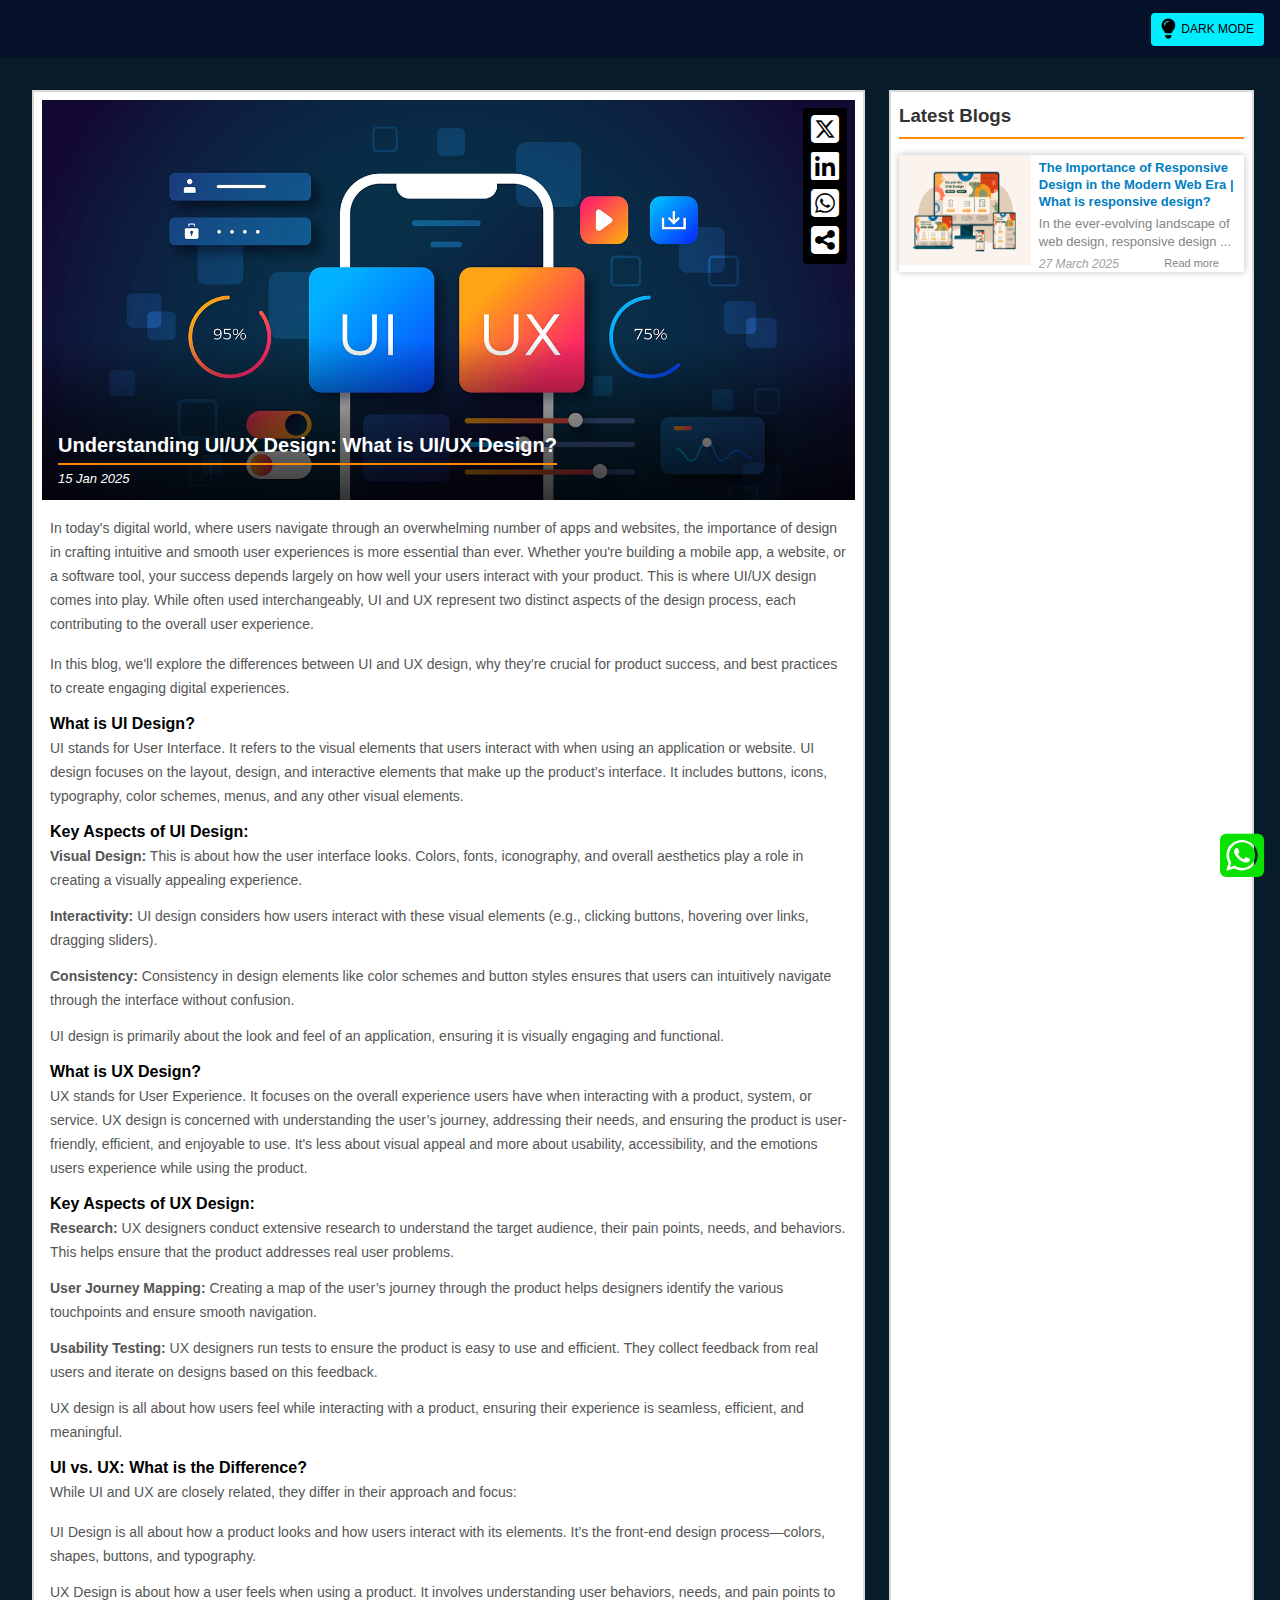
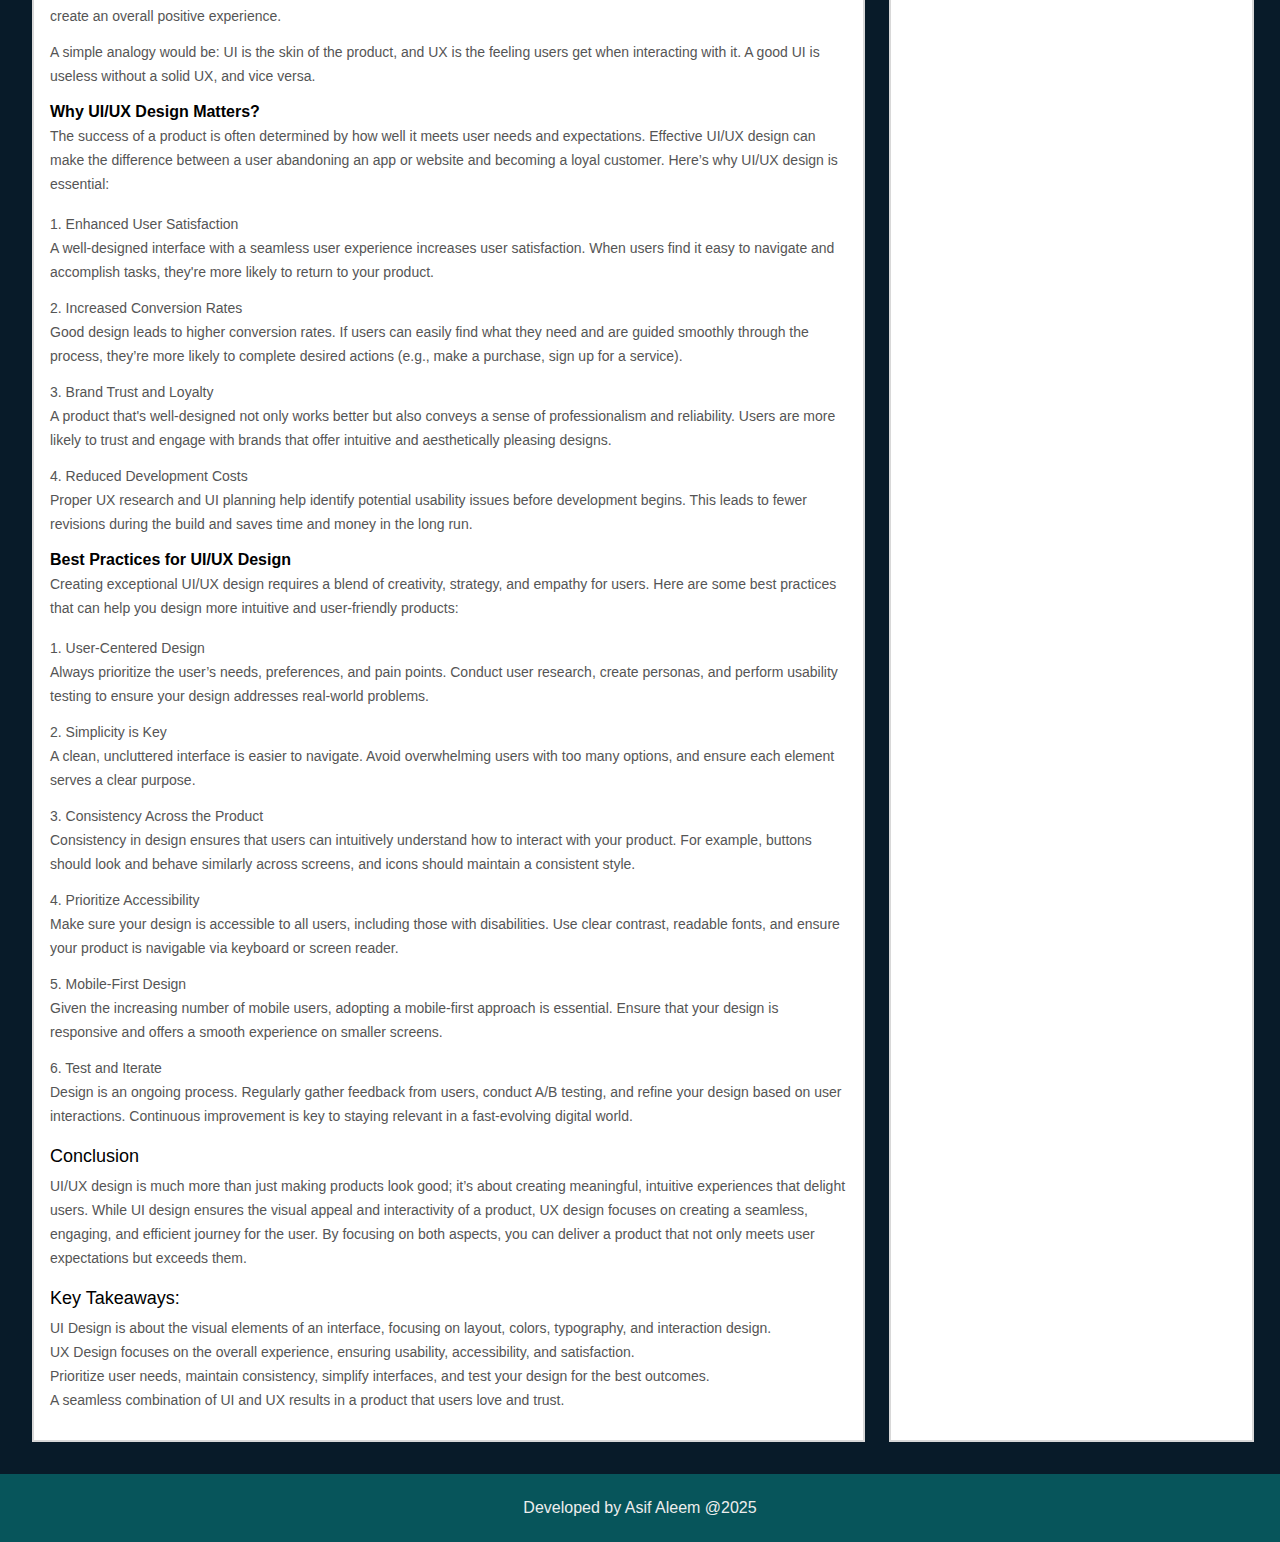
<file: blogs/Understanding-UI-UX-Design.html>
<!DOCTYPE html>
<html lang="en">
<head>
    <meta charset="UTF-8">
    <meta hhtp-equiv="X-UA-COMPATIBLE" content="IE-edge">
    <meta name="viewport" content="width=device-width, initial-scale=1.0" >
    <title>Understanding UI/UX Design: What is UI/UX Design?</title>
    <meta name="description" content="In today's digital world, where users navigate through an overwhelming number of apps and websites, the importance of design in crafting intuitive ..." />
    <meta name="keywords" content="Responsive Web Designer, Frontend Developer, UI Developer, Web Designer in Delhi, Graphic Designer in Delhi" />
    <meta name="author" content="Asif Aleem">
    <meta name="copyright" content="Copyright © Asif Aleem">
    <meta name="classification" content="portfolio"/>
    <link rel="canonical" href="https://asifaleem-del.github.io/portfolio/Understanding-UI-UX-Design.html"/>
    <!-- Favicon Icon -->
    <link rel="shortcut icon" type="image/x-icon" href="../img/favicon.png">
    <link rel="stylesheet" href="../css/styles.css">
    <link rel="stylesheet" href="https://cdnjs.cloudflare.com/ajax/libs/font-awesome/6.6.0/css/all.min.css">

    <meta property="og:title" content="Understanding UI/UX Design: What is UI/UX Design?" />
    <meta property="og:description" content="In today's digital world, where users navigate through an overwhelming number of apps and websites, the importance of design in crafting intuitive ..." />
    <meta property="og:url" content="https://asifaleem-del.github.io/portfolio/Understanding-UI-UX-Design.html" />
    <meta property="og:image" itemprop="image" content="https://asifaleem-del.github.io/portfolio/img/og-img.jpg" />
</head>
<!-- Google tag (gtag.js) -->
<script async src="https://www.googletagmanager.com/gtag/js?id=G-LRKN0NXR60"></script>
<script>
  window.dataLayer = window.dataLayer || [];
  function gtag(){dataLayer.push(arguments);}
  gtag('js', new Date());

  gtag('config', 'G-LRKN0NXR60');
</script>
<script type="application/ld+json">
    {
      "@context": "https://schema.org/",
      "@type": "Person",
      "name": "Asif Aleem",
      "url": "https://asifaleem-del.github.io/portfolio/",
      "image": "https://asifaleem-del.github.io/portfolio/img/asif-circle-img.png",
      "sameAs": [
        "https://www.linkedin.com/in/asif-aleem-99aa7516a/",
        "https://asifaleem-del.github.io/portfolio/"
      ],
      "jobTitle": "Senior UI Developer",
      "worksFor": {
        "@type": "Organization",
        "name": "Ostendio"
      }  
    }
    </script>
<body id="themeColorMode">
    <!-- Header section start from here -->
    <header class="header">
        <a href="../index.html#home" class="logo">Asif Aleem</a>
        <span class="iconToggle" id="iconToggle" onclick="toggleNav(this)">
            <i class="fa-solid fa-bars menuIcon"></i>
            <i class="fa-solid fa-xmark CloseIcon"></i>
        </span>
        <nav class="navbar" onclick="removeActive()">
            <a href="../index.html#home" style="--i:1" >Home</a>
            <a href="../index.html#about" style="--i:2">About</a>
            <a href="../index.html#services" style="--i:3">Services</a>
            <a href="../index.html#skill" style="--i:3">Skills</a>
            <a href="../index.html#portfolio" style="--i:4">Work for</a>
            <a href="../index.html#contact" style="--i:5">Contact</a>
            <a href="../blog.html" style="--i:5">Blogs</a>
        </nav>
        <button class="themeColorBtn" aria-label="Toggle Swtich" onclick="toggleThemeColor()">
            <span class="dark">
                <i class="fa-solid fa-lightbulb"></i>
                <span class="mode-text">Dark Mode</span>
            </span>
            <span class="light">
                <i class="fa-regular fa-lightbulb"></i>
                <span class="mode-text">Light Mode</span>
            </span>
        </button>
    </header>
    <!-- Blog container section start from here -->
    <section class="blogs-container">
        <div class="blogs-wrapper">
            <div class="blogs-box flex-dc">
                <div class="blogs-header">
                    <div class="box">
                        <img src="../img/blog/Understanding-UI-UX-Design.jpg">
                        <div class="text">
                            <h1>Understanding UI/UX Design: What is UI/UX Design?</h1>
                            <p class="date-text"><span>15 Jan 2025</span></p>
                        </div>
                        <div class="social-share-container">
                            <!-- <a href="https://www.facebook.com/sharer/sharer.php?u=https://asifaleem-del.github.io/portfolio/blogs/Understanding-UI-UX-Design.html" class="facebook-btn" target="_blank">
                                <i class="fa-brands fa-square-facebook"></i>
                            </a> -->
                            <a href="https://twitter.com/intent/tweet?url=https://asifaleem-del.github.io/portfolio/blogs/Understanding-UI-UX-Design.html&text=Check%20this%20out!" class="twitter-btn" target="_blank">
                                <i class="fa-brands fa-square-x-twitter"></i>
                            </a>
                            <a href="https://www.linkedin.com/shareArticle?mini=true&url=https://asifaleem-del.github.io/portfolio/blogs/Understanding-UI-UX-Design.html" target="_blank" class="social-button linkedin">
                                <i class="fa-brands fa-linkedin"></i>
                            </a>
                            <a href="https://wa.me/?text=Check%20this%20out!%20https://asifaleem-del.github.io/portfolio/blogs/Understanding-UI-UX-Design.html" class="WhatsApp-btn" target="_blank">
                                <i class="fa-brands fa-square-whatsapp"></i>
                            </a>
                            <a href="javascript:void(0)" class="copy-button copyButton"><i class="fa-solid fa-square-share-nodes"></i></a>
                            <p class="message"></p>
                        </div>
                    </div>
                </div>
                <div class="text-contain">
                    <!-- <h2 class="blog-heading">Understanding UI/UX Design: What is UI/UX Design?</h2> -->
                    <p class="blog-pragraph-text mt-12">In today's digital world, where users navigate through an overwhelming number of apps and websites, the importance of design in crafting intuitive and smooth user experiences is more essential than ever. Whether you're building a mobile app, a website, or a software tool, your success depends largely on how well your users interact with your product. This is where UI/UX design comes into play. While often used interchangeably, UI and UX represent two distinct aspects of the design process, each contributing to the overall user experience.</p>
                    <p class="blog-pragraph-text">In this blog, we'll explore the differences between UI and UX design, why they're crucial for product success, and best practices to create engaging digital experiences.</p>
                    <h2>What is UI Design?</h2>
                    <p class="blog-pragraph-text">UI stands for User Interface. It refers to the visual elements that users interact with when using an application or website. UI design focuses on the layout, design, and interactive elements that make up the product’s interface. It includes buttons, icons, typography, color schemes, menus, and any other visual elements.</p>
                    <h2>Key Aspects of UI Design:</h2>
                    <ul>
                        <li><b>Visual Design:</b> This is about how the user interface looks. Colors, fonts, iconography, and overall aesthetics play a role in creating a visually appealing experience.</li>
                        <li><b>Interactivity:</b> UI design considers how users interact with these visual elements (e.g., clicking buttons, hovering over links, dragging sliders).</li>
                        <li><b>Consistency:</b> Consistency in design elements like color schemes and button styles ensures that users can intuitively navigate through the interface without confusion.</li>
                        <li>UI design is primarily about the look and feel of an application, ensuring it is visually engaging and functional.</li>
                    </ul>

                    <h2>What is UX Design?</h2>
                    <p class="blog-pragraph-text">UX stands for User Experience. It focuses on the overall experience users have when interacting with a product, system, or service. UX design is concerned with understanding the user’s journey, addressing their needs, and ensuring the product is user-friendly, efficient, and enjoyable to use. It's less about visual appeal and more about usability, accessibility, and the emotions users experience while using the product.</p>
                    <h2 class="blog-pragraph-text">Key Aspects of UX Design:</h2>
                    <ul>
                        <li><b>Research:</b> UX designers conduct extensive research to understand the target audience, their pain points, needs, and behaviors. This helps ensure that the product addresses real user problems.</li>
                        <li><b>User Journey Mapping:</b> Creating a map of the user’s journey through the product helps designers identify the various touchpoints and ensure smooth navigation.</li>
                        <li><b>Usability Testing:</b> UX designers run tests to ensure the product is easy to use and efficient. They collect feedback from real users and iterate on designs based on this feedback.</li>
                        <li>UX design is all about how users feel while interacting with a product, ensuring their experience is seamless, efficient, and meaningful.</li>
                    </ul>
                    <h2>UI vs. UX: What is the Difference?</h2>
                    <p class="blog-pragraph-text">While UI and UX are closely related, they differ in their approach and focus:</p>
                    <ul>
                        <li>UI Design is all about how a product looks and how users interact with its elements. It’s the front-end design process—colors, shapes, buttons, and typography.</li>
                        <li>UX Design is about how a user feels when using a product. It involves understanding user behaviors, needs, and pain points to create an overall positive experience.</li>
                        <li>A simple analogy would be: UI is the skin of the product, and UX is the feeling users get when interacting with it. A good UI is useless without a solid UX, and vice versa.</li>
                    </ul>
                    <h2>Why UI/UX Design Matters?</h2>
                    <p class="blog-pragraph-text">The success of a product is often determined by how well it meets user needs and expectations. Effective UI/UX design can make the difference between a user abandoning an app or website and becoming a loyal customer. Here’s why UI/UX design is essential:</p>
                    <ul>
                        <li>1. Enhanced User Satisfaction
                            <br>
                            A well-designed interface with a seamless user experience increases user satisfaction. When users find it easy to navigate and accomplish tasks, they're more likely to return to your product.
                        </li>
                        <li>2. Increased Conversion Rates
                            <br>
                            Good design leads to higher conversion rates. If users can easily find what they need and are guided smoothly through the process, they’re more likely to complete desired actions (e.g., make a purchase, sign up for a service).
                        </li>
                        <li>3. Brand Trust and Loyalty
                            <br>
                            A product that's well-designed not only works better but also conveys a sense of professionalism and reliability. Users are more likely to trust and engage with brands that offer intuitive and aesthetically pleasing designs.
                        </li>
                        <li>4. Reduced Development Costs
                            <br>
                            Proper UX research and UI planning help identify potential usability issues before development begins. This leads to fewer revisions during the build and saves time and money in the long run.
                        </li>
                    </ul>
                    <h2>Best Practices for UI/UX Design</h2>
                    <p class="blog-pragraph-text">Creating exceptional UI/UX design requires a blend of creativity, strategy, and empathy for users. Here are some best practices that can help you design more intuitive and user-friendly products:</p>
                    <ul>
                        <li>1. User-Centered Design
                            <br>
                            Always prioritize the user’s needs, preferences, and pain points. Conduct user research, create personas, and perform usability testing to ensure your design addresses real-world problems.
                        </li>
                        <li>2. Simplicity is Key
                            <br>
                            A clean, uncluttered interface is easier to navigate. Avoid overwhelming users with too many options, and ensure each element serves a clear purpose.
                        </li>
                        <li>3. Consistency Across the Product
                            <br>
                            Consistency in design ensures that users can intuitively understand how to interact with your product. For example, buttons should look and behave similarly across screens, and icons should maintain a consistent style.
                        </li>
                        <li>4. Prioritize Accessibility
                            <br>
                            Make sure your design is accessible to all users, including those with disabilities. Use clear contrast, readable fonts, and ensure your product is navigable via keyboard or screen reader.
                        </li>
                        <li>5. Mobile-First Design
                            <br>
                            Given the increasing number of mobile users, adopting a mobile-first approach is essential. Ensure that your design is responsive and offers a smooth experience on smaller screens.
                        </li>
                        <li>6. Test and Iterate
                            <br>
                            Design is an ongoing process. Regularly gather feedback from users, conduct A/B testing, and refine your design based on user interactions. Continuous improvement is key to staying relevant in a fast-evolving digital world.
                        </li>
                    </ul>
                    <h3>Conclusion</h3>
                    <p class="blog-pragraph-text">UI/UX design is much more than just making products look good; it’s about creating meaningful, intuitive experiences that delight users. While UI design ensures the visual appeal and interactivity of a product, UX design focuses on creating a seamless, engaging, and efficient journey for the user. By focusing on both aspects, you can deliver a product that not only meets user expectations but exceeds them.</p>
                    
                    <h3>Key Takeaways:</h3>
                    <p class="blog-pragraph-text">UI Design is about the visual elements of an interface, focusing on layout, colors, typography, and interaction design.<br>
                        UX Design focuses on the overall experience, ensuring usability, accessibility, and satisfaction. <br>
                        Prioritize user needs, maintain consistency, simplify interfaces, and test your design for the best outcomes.<br>
                        A seamless combination of UI and UX results in a product that users love and trust.</p>
                </div>
            </div>
            <div class="blogs-box flex-dc">
                <h3 style="color:#333; padding:5px 0px 10px 0px; border-bottom:solid 2px #ff8b00; margin-bottom:16px;">Latest Blogs</h3>
                <div class="blogs-box-container d-flex mb-16 b-shadow">
                    <div class="img-contain">
                        <a href="the-importance-of-responsive-design-in-the-modern-web-era.html"><img src="../img/blog/the-importance-of-responsive-design-in-the-modern-web-era.jpg" alt="The Importance of Responsive Design in the Modern Web Era | What is responsive design?"></a>
                    </div>
                    <div class="text-contain">
                        <h2><a href="the-importance-of-responsive-design-in-the-modern-web-era.html">The Importance of Responsive Design in the Modern Web Era | What is responsive design?</a></h2>
                        <a class="txt" href="the-importance-of-responsive-design-in-the-modern-web-era.html">In the ever-evolving landscape of web design, responsive design ...</a>
                        <div class="text-footer">
                            <span class="date">27 March 2025</span>
                            <a class="readMorebtn" href="the-importance-of-responsive-design-in-the-modern-web-era.html">Read more</a>
                        </div>
                    </div>
                </div>
            </div>
        </div>
    </section>
    <!-- Footer -->
    <div class="last-text">
        <p>Developed by Asif Aleem @2025</p>
    </div>
    <div class="whatsAppChat">
        <a href="https://wa.me/+919625068126" target="_blank" aria-label="WhatsApp Contact"><i class="fa-brands fa-square-whatsapp"></i></a>
    </div>
    <button onclick="topFunction()" id="myBtn" title="Go to top" aria-label="Go to top">
        <i class="fa-solid fa-arrow-up"></i>
    </button>

    <!-- Mobile view footer -->
    <div class="m-view-social-icons">
        <div class="">
            <a href="https://mail.google.com/mail/?view=cm&amp;fs=1&amp;to=asifaleemkhan@gmail.com" aria-label="Email Contact" target="_blank" style="--i:7" title="Email">
                <i class="fa-regular fa-envelope"></i>
                <span class="icon-text">E-mail</span>
            </a>
            <a href="https://linkedin.com/in/asif-aleem-99aa7516a" aria-label="LinkedIn" style="--i:7" target="_blank" title="linkedIn">
                <i class="fa-brands fa-linkedin-in"></i>
                <span class="icon-text">LinkedIn</span>
            </a>
            <a href="https://wa.me/+919625068126" style="--i:7" target="_blank" aria-label="WhatsApp">
                <i class="fa-brands fa-whatsapp"></i>
                <span class="icon-text">WhatsApp</span>
            </a>
            <a href="tel:+919625068126" style="--i:7" target="_blank" aria-label="Contact number">
                <i class="fa-solid fa-phone"></i>
                <span class="icon-text">Call</span>
            </a>
        </div>
    </div>

    <script src="../js/main.js"></script>
    <script src="../js/share.js"></script>
</body>
</html>
</file>
<file: img/venia/css/style.css>
html {scroll-behavior: smooth;}
* {padding:0px; margin:0px; outline: 0px; font-family: Arial, Helvetica, sans-serif; letter-spacing: 1px;}
header {width: 100%; display: flex; background-color:#4f64cf; justify-content:space-around; color: #fff;}
header .logo {padding: 16px; cursor: pointer;}
header nav ul li {color: #fff; list-style:none; display: inline-block; font-size: 14px;}
header nav ul li a {padding:16px; display: inline-block; cursor: pointer; border-bottom: solid 4px transparent; transition: 0.5s;}
header nav ul li a:hover { border-bottom: solid 4px #fff;}
header .cart {padding:14px 16px; font-size:20px; position:relative;}
header .cart::before {content: '10'; position:absolute; top:6px; right:6px; font-size: 10px; padding:4px; border-radius:50%; background-color: #000;}
.banner {width: 100%; height:360px; display:flex; background-color: #fff; border-bottom: solid 1px #ccc; background-image: url(https://fakestoreapi.com/img/61pHAEJ4NML._AC_UX679_.jpg); background-repeat: no-repeat; background-size:unset; background-position: right;}
.banner .text-section {width:25%; height: 100%; font-size:42px; line-height: 52px; text-align: center; position: relative; padding:0px 50px; background-color: rgba(0, 0, 0, 0.9); color: #fff; display: flex; justify-content: center; align-items: center;}
.container {padding:0px 10px 0px 24px; display: flex; justify-content: center; flex-wrap: wrap; gap:12px;}
.container div {width:20%; padding: 24px; box-shadow:0px 4px 10px #ccc; background-color: #fff; text-align: center; border-radius: 16px; border: solid 1px #e9e9e9; overflow: hidden;}
.container .box-container.hide {display: none;}
.banner .text-section::after {content: ''; height:4px; width:18%; position: absolute; bottom:90px; background-color: #fff;}
.container div:hover img {transform: scale(1.05); cursor: pointer;}
.container div img {width:auto; height:auto; transition:0.5s; max-height: 160px; text-align: center;}
.container div h2 {text-align:left; font-size: 14px; font-weight: 600; margin-top: 12px; color: #787878;}
.container div p {text-align:left; display: block; margin:8px 0px; font-size: 14px; line-height: normal;}
.container div p::before {content: '$';}
.container div span.icon-container {display:block; text-align:left; font-size:12px; color:#a1a1a1;}
footer {width: 100%; display: flex; justify-content: space-between; border-top: solid 1px #ccc; padding: 16px 0px;}
footer div {width: 25%; padding:24px;}
footer div span {color: #787878; font-size: 14px; font-weight: 600; margin-bottom: 6px; display: block;}
footer div ul {list-style: none;}
footer div ul li{font-size: 13px; line-height: 20px; color: #888888; cursor: pointer;}
footer div ul li a {font-size: 13px; line-height: 24px; color: #888888; cursor: pointer;}
footer div ul li a:hover {color:#000000;}
footer div ul li span {display: inline-block; font-size: 18px; padding:10px 4px; }
footer div ul li span i {transition: 0.3s;}
footer div ul li span i:hover {transform: scale(1.3);}
.iconToggle {display: none;}

.loader {position: fixed; top:0; left: 0; width: 100vw; height: 100vh; display: flex; justify-content: center; align-items: center; background-color:#fff; transition: opacity 0.75s visibility 0.75s; z-index: 999;}
.loader-hidden {opacity: 0; visibility: hidden;}
.loader::after {content:''; width: 75px; height: 75px; border:15px solid #ddd; border-top-color: blue; border-radius: 50%; animation:loading 0.75s ease infinite;}


.container div.pagination {display:flex; flex-direction: row; justify-content: center; margin-top: 20px; width: 100%; box-shadow: none; border: none;}
.container div.pagination::before {content: 'Pages'; font-size: 12px; font-weight: bold; color: #4b4b4b; margin-top:5px; margin-right: 8px;}
.pagination button {padding:4px 8px; border: solid 1px #ccc; margin: 0 2px; cursor: pointer; background-color: #fff; border-radius:2px;}
.pagination button:hover {background-color: #ccc;}
.hidden {clip: rect(0 0 0 0); clip-path: inset(50%); height: 1px; overflow: hidden; position: absolute; white-space: nowrap; width: 1px;}
.pagination button.active {color: #007bff; border-color:#007bff;}
@keyframes loading { from {transform:rotate(0turn);} to {transform:rotate(1turn);}}

.search-section {width: 100%; display:flex; justify-content:end; padding:32px 0px 15px 0px;}
.search-section .search-container {position: relative;}
.search-section  .search-icon {position:absolute; top:13px; left:12px; font-size: 14px; color:#757575;}
.search-section input[type="text"] {padding:12px 10px; padding-left:36px; font-size: 14px; border:solid 1px #9f9f9f; border-radius:4px; max-width:350px; color: #333;}
.search-section input[type="text"]::placeholder {color: #919191;}
.search-section select.sorting {padding:12px 10px; font-size: 14px; border:solid 1px #9f9f9f; background-color: #fff; border-radius:4px; max-width:250px; color: #333; margin-right:32px; margin-left:16px;}

.hero-section {display: flex; background:#fff; padding:24px;}
.hero-section .filter-section {padding:24px; background:#fff;}
.hero-section .filter-section ul {white-space: nowrap; font-size:13px; list-style: none; margin-top:12px;}
.hero-section .filter-section ul li {padding:6px 0px;}
.hero-section .filter-section ul li label input[type="checkbox"]{position: relative; top:1px; padding-right:6px;}
.filter-section h4 {padding: 4px; border-bottom: solid 1px #9d9d9d; color: #333;}
.filter-section p.text{ font-size:15px; padding:12px 0px;}
.categoryList {min-width: 200px;}
.categoryList label {display: block; padding:6px 0px; color:#404040; cursor: pointer;}
.categoryList label input {border-color: #ccc; position:relative; top:2px; right:2px;}
.load-more-container {display: flex; justify-content: center; width: 100%; padding: 32px 0px; background-color: #fff;}
.load-more-container button.load-more {display:block; cursor: pointer; opacity: 0.8; padding:12px 16px; background-color: #006cc8; color: #fff; border: solid 1px #006cc8; border-radius: 4px;}
.load-more-container button.load-more:hover {opacity: 1;}
.product-not-found {color: rgb(176 176 176); display: flex; justify-content: center; align-items: center; width: 100%; font-size: 24px;}

@media(max-width:768px) {
    header {position: sticky; top: 0; z-index: 999; justify-content: space-between;}
    header nav {display: none;}
    .container {padding:0px 0px 50px 0px; gap:8px;}
    .container div {width:36%; padding:16px; display: flex; flex-direction: column; justify-content: center;}
    .container div h2 {font-size: 12px; line-height: 16px;}
    .container div p {font-size: 12px;}
    .container div img {width: 100%; max-height: 130px;}
    .banner {position: relative; height: 224px;}
    .banner .text-section {width:80%; height:70%; font-size: 32px; line-height: 42px; padding: 0px; position: absolute; bottom:-70px; top: auto; left: 10%; }
    .banner .text-section::after {width:32%; bottom:24px;}
    footer {flex-direction: column;}
    footer div {width: 80%;}
    .iconToggle {display:inline; float:right; color: #fff; padding-top:13px; padding-left: 10px; cursor: pointer;}
    .iconToggle i {font-size:24px; color: #fff;}
    .iconToggle i.menuIcon {display:inline-block;}
    .iconToggle i.CloseIcon {display:none;}
    .iconToggle.active i.menuIcon {display:none;}
    .iconToggle.active i.CloseIcon {display:inline-block;}
    .iconToggle.active ~ nav {display: block; position: fixed; top:46px; height: calc(100vh - 40px); left:0px; width:100%; background:rgb(79 100 207); border-top:solid 1px #788eff;}
    .iconToggle.active ~ nav ul li {width: 100%;}
    header nav ul li a:hover,header nav ul li a:active,header nav ul li a:focus { border-bottom: solid 4px #4f64cf; background-color:transparent;}
    .hero-section {flex-direction: column; padding-top:32px; align-items: flex-start;}
    .hero-section .filter-section {padding:0px 24px 0px 24px; margin-bottom: 24px;}
    .search-section {justify-content: center;}
    .search-section input[type="text"] {max-width: 100px; font-size: 12px;}
    .search-section select.sorting {max-width: 150px; margin-left: 8px; margin-right: 0px; padding: 10px;}
    .search-section {margin-top:100px;}
    .load-more-container {padding: 0px 0px 24px 0px;}
    .categoryList {padding:0px 16px 10px 16px;}
}

@media(max-width:1024px) {
    .container div img {width: 100%;}
}

@media(max-width:1280px) {
    .container div img {width: 100%;}
}
</file>
<file: css/styles.css>
html {scroll-behavior: smooth;}
* {margin:0px; padding:0px; box-sizing: border-box; font-family: 'poppins', sans-serif;}
body {color: #ededed; background-color: #081b29; overflow-x: hidden;}
body#themeColorMode.active {color: #000; background-color: #fff;}
.header {position:sticky; top: 0; left: 0; width: 100%; padding:12px 10% 12px 32px; background:#051129; display: flex; justify-content: space-between; align-items: center; z-index: 100;}
.logo {position: relative; font-size: 25px; color: #fff; text-decoration: none; font-weight: 600; cursor: default; opacity: 0; animation: slideRight 1s ease forwards;}
.navbar a {display:inline-block; font-size:14px; color: #fff; text-decoration: none; font-weight: 500; border: solid 1px #051129; margin-left:12px; padding: 8px 16px; transition: .3s; opacity: 0; animation: slideTop .5s ease forwards; animation-delay: calc(.2s * var(--i));}
.navbar a:hover {color: #0ef; border:solid 1px #0ef; border-radius: 4px; transition: 1s ease;}
.header button.themeColorBtn {background: #00eeff; padding:5px 10px; border-radius: 4px; border: none; font-size: 20px; transition: 0.5s; position: absolute; top:13px; right:16px; cursor: pointer;}
.header button.themeColorBtn .mode-text {font-size:12px; text-transform: uppercase; position: relative; top: -3px;}
.bold {font-weight:600;}
body#themeColorMode .header button span.light {display: none;}
body#themeColorMode .header button span.dark {display: inline-block;}
body#themeColorMode.active .header button span.light {display: inline-block;}
body#themeColorMode.active .header button span.dark {display: none;}
body#themeColorMode.active .header button.themeColorBtn {background-color: #fff; color: #000;}
.home {position:relative; width: 100%; display: flex; align-items: center; padding:50px 5% 0; justify-content: space-between; height: 100vh; background-color: #000;  transition: 0.5s;}
.home .profile-pic {display: inline-flex; justify-content: center;}
.home .profile-pic img {width: 50%;}
.home-content {max-width: 600px;}
.home-content .hText {font-size: 32px; font-weight: 700; opacity: 0; animation: slideBottom 1s ease forwards; animation-delay: .7s;}
body#themeColorMode.active .home-content .hText {color: #8b8b8b;}
.home-content .hText span {color:#0ef;}
body#themeColorMode.active .home-content .hText span {color:#0585e5;}
.home-content h1 {font-size: 56px; font-weight: 700; margin: 8px 0; opacity: 0; animation: slideRight 1s ease forwards; animation-delay: 1s;}
.home-content p {font-size: 20px; line-height: 30px; opacity: 0; margin-top: 8px; animation: slideLeft 1s ease forwards;}
.home-sci a {display: inline-flex; justify-content: center; align-items: center; width: 40px; height:40px; background:transparent; border:solid 2px #0ef; border-radius: 50%; font-size: 20px; color: #0ef; text-decoration: none; margin: 30px 15px 30px 0px; transition: .5s ease; opacity: 0; animation: slideBottom 1s ease forwards; animation-delay:calc(.2s * var(--i));}
body#themeColorMode.active .home-sci a {border:solid 2px #0585e5; color: #0585e5;}
.home-sci a:hover {background: #0ef; color: #081b29; box-shadow: 0 0 20px #0ef;}
.home #dotsCanvas {position:absolute; top:0; left:0; width:100%; height:100%; background:transparent; pointer-events: none;}
body#themeColorMode.active .home-sci a:hover {background:#0585e5; box-shadow:none; color: #fff;}
body#themeColorMode.active .home {background-color: #fff;}
.btn-box {display:inline-block; padding: 12px 28px; background:#000; border-radius: 40px; margin-top:16px; border: 1px solid #0ef; font-size: 16px; color: #0ef; letter-spacing: 1px; text-decoration: none; font-weight: 600; opacity: 0; animation: slideTop 1s ease forwards; animation-delay: 2s; box-shadow: 0 0 5px #0ef, 0 0 25px #0ef}
.btn-box:hover {box-shadow: 0 0 5px cyan, 0 0 25px cyan, 0 0 100px cyan, 0 0 200px cyan; background: #0ef; color: #000;}
body#themeColorMode.active .btn-box {background:#fff; border: 1px solid #0585e5; color: #0585e5; box-shadow: none;}
body#themeColorMode.active .btn-box:hover {box-shadow: 0 0 5px #0585e5, 0 0 25px #0585e5 0 0 100px #0585e5, 0 0 200px #0585e5; background: #0585e5; color: #fff;}
body#themeColorMode.active #about .animatedBox div {z-index: 9;}
.about {display: grid; grid-template-columns: repeat(2, 1fr); align-items: center; gap: 1.5rem; padding: 32px; padding-top: 90px; transition: 0.5s;}
body#themeColorMode.active .about {background-color:#ececec;}
.about-img {display: flex; justify-content: center;}
.about-img img {max-width:80%; height: auto; width: 100%;}
.about-text div.aboutMe {font-size: 60px; font-weight: bold;}
.about-text div.aboutMe span {color:#0ef}
body#themeColorMode.active .about-text h2 span {color:#0585e5}
.about-text .hFourText {font-size: 29px; font-weight: 600; color: #fff; line-height: 1.7; margin:0px;}
body#themeColorMode.active .about-text .hFourText {color: #333;}
.about-text p {color: aliceblue; font-size:14px; line-height:20px; margin-bottom:16px;}
.about-text p.mr-b-8 {margin-bottom:8px;}
.about-text h3 {margin-top:24px; margin-bottom:8px; font-size:18px;}
body#themeColorMode.active .about-text h4 {color: #000;}
body#themeColorMode.active .about-text p {color: #000;}
.services {color: aliceblue; font-size: 20px; line-height:1.4; margin-bottom:0; background:linear-gradient(to top, #000000 0%, #180033 100%);}
body#themeColorMode.active .services {color: #fff; background: #111;}
body#themeColorMode.active .services .sub-title {color: #fff;}
body#themeColorMode.active .sub-title span {color: #0585e5;}
.services .sub-title {text-align: center; font-size: 60px; padding:0px;}
.services .sub-title span {color: #0ef;}
.services .container {padding: 90px;}
.services .services-list {display: grid; grid-template-columns: repeat(auto-fit,minmax(259px,1fr)); grid-gap: 40px; margin-top:50px;}
.services .services-list div {background-color: #111; padding:24px; font-size: 13px; border-right: 10px; border-radius: 20px; text-align: center; transition: 0.5s; position: relative;}
.services .services-list div::before {content: ''; background: linear-gradient(45deg, #ff0000, #ff7300, #fffb00, #48ff00, #00ffd5, #002bff, #7a00ff, #ff00c8, #ff0000); position: absolute; top:-4px; left:-4px; -webkit-background-size:400%; background-size: 400%; z-index: -1; filter: blur(3px); width: calc(100% + 8px); height: calc(100% + 8px); animation: animateBorder 20s linear infinite; opacity:1; transition: opacity .3s ease; border-radius: 20px;}
.services .services-list div::after {z-index: -1; content: ''; position: absolute; width: 100%; height: 100%; background: #111; left: 0; top: 0; border-radius: 20px;}
body#themeColorMode.active .services .services-list div {background-color: #111; box-shadow: unset;}
.services .services-list div span i {font-size: 50px; margin-bottom: 30px;}
.services .services-list div h3 {font-size:24px; font-weight:500; margin-bottom:12px;}
.services .services-list div h3 + p {line-height:22px;}
.services .services-list div a {text-decoration: none; color:#000; font-size: 12px; margin-top:20px; display: inline-block;}
.services .services-list div a {text-decoration: none; color:#000; font-size: 12px; margin-top:20px; display: inline-block;}
.services .services-list div a.read {display: inline-block; padding: 12px; background: #081b29; border-radius: 40px; font-size: 16px; color: #0ef; letter-spacing: 1px; text-decoration: none; font-weight: 600; opacity: 0; animation: slideTop 1s ease forwards; animation-delay: 2s; box-shadow: 0 0 5px #0ef, 0 0 25px #0ef;} 
.services .services-list div a.read:hover {box-shadow: 0 0 5px cyan, 0 0 25px cyan, 0 0 50px cyan, 0 0 100px cyan, 0 0  200px cyan;}
body#themeColorMode.active .services .services-list div a.read {background: #fff; color: #0585e5; box-shadow: 0 0 5px #0585e5, 0 0 25px #0585e5;} 
body#themeColorMode.active .services .services-list div a.read:hover {box-shadow: 0 0 5px #0585e5, 0 0 25px #0585e5, 0 0 50px #0585e5, 0 0 100px #0585e5, 0 0  200px #0585e5;}
.services .services-list div:hover {transform:scale(1.05); animation:1s ease forwards;}
.skill {padding:60px 0px 40px 0px;}
.skill .skillContainer {display: flex; justify-content: center;}
.skill .sub-title {text-align: center; font-size: 60px; padding:30px 0px 20px 0px;}
.skill .sub-title span {color: #0ef;}
.skill .container {width: 600px; height: 500px; padding: 75px 90px; margin-left: 120px;}
.skill .container .heading {text-align: center; text-decoration: underline; text-underline-offset: 10px; text-decoration-thickness: 5px; margin-bottom: 50px;}
.skill .container .technical-bars .bar {font-size: 23px; margin-top:40px}
.skill .container .technical-bars .bar:first-child {margin-top:0px}
.skill .container .technical-bars .bar:last-child {margin-bottom:0px}
.skill .container .technical-bars .bar .info {margin-bottom: 5px;}
.skill .container .technical-bars .bar .info span {font-size: 17px; font-weight: 500; animation:showText 0.5s 1s linear forwards; opacity: 0;}
.skill .container .technical-bars .bar .progress-line {position: relative; border-radius:10px; width:100%; height:5px; background-color: #000; animation:animate 1s cubic-bezier(1, 0, 0, 1) forwards; transform: scaleX(0); transform-origin: left;}

.skill .container .technical-bars .bar .progress-line span {height:100%; background-color: #0ef; position:absolute; border-radius: 10px; animation:animate 1s cubic-bezier(1, 0, 0, 1) forwards; transform: scaleX(0); transform-origin: left;}
body#themeColorMode.active .skill .container .technical-bars .bar .progress-line span {background-color: #0585e5;}
.skill .container .technical-bars .bar .progress-line.html span {width: 95%;}
.skill .container .technical-bars .bar .progress-line.html span::after {content:'95%'}
.skill .container .technical-bars .bar .progress-line.css span {width: 95%;}
.technical-bars .bar .progress-line.css span::after {content:'95%'}
.technical-bars .bar .progress-line.JQuery span {width: 90%;}
.technical-bars .bar .progress-line.JQuery span::after {content:'90%'}
.technical-bars .bar .progress-line.react span {width: 80%;}
.technical-bars .bar .progress-line.react span::after {content:'80%'}
.technical-bars .bar .progress-line.seo span {width: 95%;}
.technical-bars .bar .progress-line.seo span::after {content:'95%'}
.technical-bars .bar .progress-line.graphic span {width:90%;}
.technical-bars .bar .progress-line.graphic span::after {content:'90%'}
.technical-bars .bar .progress-line::after {position:absolute; padding: 1px 8px; background-color: #000; color: #fff; font-size: 12px; border-radius: 3px; top:-28px; right: -20px; animation:showText 0.5s 1.5s linear forwards; opacity: 0;}
.technical-bars .bar .progress-line span::before {content: ""; position:absolute; width: 0; height: 0; border: 7px solid transparent; border-bottom-width: 0px; border-right-width: 0px; border-top-color: #000; top: -10px; right: 0; animation: shottext 0.5s 1.5s linear forwards; opacity: 0;}
.technical-bars .bar .progress-line span::after { position:absolute; top:-26px; right: -20px; font-size: 12px; background-color: #000; border-radius: 8px; padding:4px 8px}
body#themeColorMode.active .technical-bars .bar .progress-line span::after {background-color: #fff;}

.radial-bars {width: 100%; display: flex; flex-wrap: wrap; justify-content: space-evenly; align-items: flex-start; position: relative;}
.radial-bars .radial-bar {width: 50%; height:240px; margin-bottom: 10px; position: relative;}
.radial-bars .radial-bar svg {position: absolute; top: 50%; left: 50%; transform: translate(-50%, -50%) rotate(-90deg); width: 164px; height:200px;}
.radial-bars .radial-bar .progress-bar {stroke-width: 10; stop-color: black; fill: transparent; stroke-dasharray:502; stroke-dashoffset:502; stroke-linecap:round; animation:animate-bar 1s linear forwards;}
.radial-bars .percentage {position:absolute; top:50%; left: 50%; transform: translate(-50%, -50%); font-size: 17px; font-weight: 500; animation: showText 0.5s 1s linear forwards; opacity: 0;}
.radial-bars .text {width:100%; position: absolute; text-align: center; left: 50%; bottom: -5px; transform: translateX(-50%); font-size: 17px; font-weight: 500; animation: showText 0.5s 1s linear forwards; opacity: 0;}
.path {stroke-width: 10; stroke:#0ef; fill: transparent; stroke-dasharray: 502; stroke-dashoffset: 502; stroke-linecap: round;}
body#themeColorMode.active .path {stroke:#0585e5; }
.path-1 {animation: animate-path1 1s 1s linear forwards;}
.path-2 {animation: animate-path2 1s 1s linear forwards;}
.path-3 {animation: animate-path3 1s 1s linear forwards;}
.path-4 {animation: animate-path4 1s 1s linear forwards;}
.portfolio {position:relative; top:150px; padding-top:100px;}
.main-text h3 {font-size: 60px; line-height: 1; text-align: center; margin-bottom: 32px;}
.main-text h3 span {color: #0ef;}
body#themeColorMode.active .main-text h2 span {color: #0585e5;}
.portfolio-content {display: grid; gap: 0px; padding: 0px 30px; grid-template-columns: repeat(auto-fit, minmax(350px, auto));}
.portfolio-content .row {position:relative; width: 350px; height:300px; overflow: hidden; border-radius: 8px; cursor: pointer;}
.portfolio-content .row img {height: 100%; border-radius: 8px; display: block; transition:transform 0.5s;}
.portfolio-content .layer {width: 100%; height: 0; background: linear-gradient(rgba(0,0,0,0.2),#0ef); position: absolute; border-radius: 8px; left: 0; bottom: 0; overflow: hidden; display: flex; justify-content: center; flex-direction: column; align-items: center; padding: 0 40px; transition: height 0.5s;}
.portfolio-content .layer h5 {color:#000; font-size: 20px; font-weight: 600; margin-bottom: 15px;}
.portfolio-content .layer p {color: #000; font-size: 1rem; line-height: 1.8;}
.portfolio-content .layer i {color: #ff004f; margin-top: 20px;  font-size: 20px; background: #fff; width: 60px; height: 60px; display: flex; align-items: center; justify-content: center; border-radius: 50%;}
.portfolio-content .layer a {color: aliceblue;text-decoration: none;padding: 6px 12px;background: #f00;box-shadow: 1px 2px 6px #ac2525;border-radius: 4px;font-size: 14px; margin-top: 15px;}
.portfolio-content .row:hover img {transform:scale(1.1);}
.portfolio-content .row:hover .layer {height: 100%;}
.company-logo {display: flex; justify-content: center; position: relative; top:200px; padding: 100px 0px;}
.company-logo .companies-logo {background-color: #fff; padding: 32px; border-radius: 24px; display:flex; justify-content:center; align-items:center; gap:20px;}
body#themeColorMode.active .company-logo .companies-logo {border:solid 1px #ccc;}
.contact {display: grid; grid-template-columns: repeat(1, 1fr); align-items: center; gap: 3rem; padding:60px 32px; margin-top:230px;}
body#themeColorMode.active .contact { background-color:#ececec;}
.contact-text h3 {font-size:60px; line-height: 1; text-align: center; margin:0px 0px 50px 0px;}
.contact-text h3 span {color: #0ef;}
body#themeColorMode.active .contact-text h3 span {color: #0585e5;}
.contact-text h4 {margin: 15px 0; color:rgb(228,228,228); font-size: 20px; font-weight: 600;}
body#themeColorMode.active .contact-text h4 {color: #000;}
.contact-text p {color: rgb(177, 177, 177); font-size: 20px; line-height: 30px; margin-bottom: 2rem;}
.contact-text p.subText {max-width: 70%; margin:0 auto; font-size:14px; font-weight: bold; line-height: 20px;}
body#themeColorMode.active .contact-text p {color: rgb(69 69 69);}
.contact-list {margin-bottom:3rem}
.contact-list i {margin-bottom: 10px; display: block;}
.contact-list li i {display: inline-block; color: #0ef; font-size: 20px; font-weight: 600; transition: all .40s ease;}
.contact-list li a:hover {transform: scale(1.01) translateY(-5px); color: #0ef;}
.contact-icon a span {display:inline-flex; justify-content: center; align-items: center; width: 40px; height: 40px; background: transparent; border: solid 2px #0ef; border-radius: 50%; font-size: 20px; color:#0ef; text-decoration: none; margin: 30px 15px 30px 0; transition: .5s ease; opacity: 0; animation: slideLeft 1s ease forwards; animation-delay: calc(.2s * var(--i));}
.contact-icon a span:hover {background: #0ef; color:#000; box-shadow: 0 0 20px #0ef;}
.contact-form {position:relative;}
.contact-form iframe {width: 100%;}
.contact-form form input, form textarea {border: none; outline: none; width:100%; padding: 18px; background: #fff; color:#000; font-size: 1rem; font-weight: 600; margin-bottom: 0.5rem; border-radius: 0.5rem;}
.contact-form textarea {resize: none; height: 220px;}
.contact-form form .send {display: inline-block; padding: 14px 60px; background: #081b29; border-radius: 40px; font-size: 18px; color: #0ef; letter-spacing: 1px; text-decoration: none; font-weight: 600; margin-top:8px; opacity: 0; animation: slideTop 1s ease forwards; animation-delay: 2s; box-shadow: 0 0 5px #0ef, 0 0 25px #0ef; border: none;}
.contact-form form .send:hover {box-shadow: 0 0 5px cyan, 0 0 25px cyan, 0 0 50px cyan, 0 0 100px cyan, 0 0 200px cyan; cursor: pointer;}
body#themeColorMode.active .contact-form form .send {background: #fff; border:solid 2px #0585e5; color: #0585e5; box-shadow:none;}
body#themeColorMode.active .contact-form form .send:hover {box-shadow: none; background-color:#0585e5; color: #fff;}
.last-text p {width: 100%; text-align: center; padding: 25px 0px; background: rgb(7, 85, 91); font-weight: 300;}
body#themeColorMode.active .last-text p {color: #fff;}
.top {position: fixed; bottom: 2.1rem; right: 2.1rem;}
.top i {color: #000; background: #0ef; font-size: 20px; padding: 10px; border-radius: 0.5rem;}
#myBtn {display:none; position:fixed; bottom:76px; right:18px; z-index:99; font-size:18px; font-weight: 600; border:solid 2px#0ef; outline:none; background-color:transparent; color:#0ef; cursor:pointer; padding:8px 12px; border-radius:4px;}
body#themeColorMode.active #myBtn {border:solid 2px #0585e5; color:#0585e5;}
.iconToggle {display: none;}
.reveal {position:relative; transform: translateY(150px); opacity: 0; transition: all 1s ease;}
.reveal.active {transform: translateY(0px); opacity:1; background:none;}
.whatsAppChat {position: fixed; right: 16px; bottom:20px;}
.whatsAppChat a i{font-size:50px; color:#09e200;}
body .blinking {display: none;}
body#themeColorMode.active .blinking {width: 100%; display: block; height: 100vh; position: fixed; top:0px; left: 0px; background-color: #fff; z-index:99; animation: blining 0.4s linear forwards;}
body .blinking.active {width: 100%; height: 100vh; display: block; position: fixed; top:0px; left: 0px; background-color: #fff; z-index:99; animation: blining1 0.4s linear forwards;}
.p-relative {position:relative;}
.animatedBox div {position: absolute; width: auto; height: auto; background-color: transparent; font-size:24px;}
.animatedBox div:nth-child(1){top: 12%; left: 42%; animation: animatedBox 10s linear infinite;}
.animatedBox div:nth-child(2){top: 10%; left: 50%; animation: animatedBox 7s linear infinite;}
.animatedBox div:nth-child(3){top: 17%; left: 6%; animation: animatedBox 9s linear infinite;}
.animatedBox div:nth-child(4){top: 20%; left: 60%; animation: animatedBox 10s linear infinite;}
.animatedBox div:nth-child(5){top: 67%; left: 10%; animation: animatedBox 10s linear infinite;}
.animatedBox div:nth-child(6){top: 1%; left: 75%; animation: animatedBox 12s linear infinite;}
.animatedBox div:nth-child(7){top: 2%; left: 70%; animation: animatedBox 15s linear infinite;}
.animatedBox div:nth-child(8){top: 32%; left: 25%; animation: animatedBox 16s linear infinite;}
.animatedBox div:nth-child(9){top: 90%; left: 25%; animation: animatedBox 9s linear infinite;}
.animatedBox div:nth-child(10){top: 37%; left: 10%; animation: animatedBox 15s linear infinite;}
.animatedBox div:nth-child(11){top: 15%; left: 20%; animation: animatedBox 17s linear infinite;}
.animatedBox div:nth-child(12){top: 42%; left: 12%; animation: animatedBox 15s linear infinite;}
.animatedBox div:nth-child(13){top: 70%; left: 60%; animation: animatedBox 22s linear infinite;}
.m-view-social-icons {display: none;}

@keyframes animatedBox {
    0% {transform: scale(0) translateY(0) rotate(0); opacity: 0.3;}
    100% {transform: scale(1) translateY(120px) rotate(0deg); opacity:0.1;}
    }

@keyframes blining {
20% {background-color: #fff; display: block;}
40% {background-color: #000; display: block;}
60% {background-color: #fff; display: block;}
80% {background-color: #000; display: block;}
100% {background-color: #fff; display: none;}
}
@keyframes blining1 {
    20% {background-color: #fff; display: block;}
    40% {background-color: #000; display: block;}
    60% {background-color: #fff; display: block;}
    80% {background-color: #000; display: block;}
    100% {background-color: #fff; display: none;}
    }

@keyframes animate-path1 {
    100% {stroke-dashoffset: 50;}
}
@keyframes animate-path2 {
    100% {stroke-dashoffset: 175;}
}
@keyframes animate-path3 {
    100% {stroke-dashoffset: 125;}
}
@keyframes animate-path4 {
    100% {stroke-dashoffset: 75;}
}

@keyframes animate-bar {
    100% {stroke-dashoffset: -1;}
}


@keyframes showText {
    100% {opacity: 1;}
}

@keyframes animate {
    100% {transform: scaleX(1);}
}

@keyframes slideRight {
    0% {transform: translateX(-100px); opacity: 0;}
    100% {transform: translateX(0px); opacity: 1;}
}
@keyframes slideTop {
    0% {transform: translateY(100px); opacity: 0;}
    100% {transform: translateY(0px); opacity: 1;}
}
@keyframes slideBottom {
    0% {transform: translateY(-100px); opacity: 0;}
    100% {transform: translateY(0px); opacity: 1;}
}
@keyframes slideLeft {
    0% {transform: translateX(100px); opacity: 0;}
    100% {transform: translateX(0px); opacity: 1;}
}

@keyframes animateBorder {
    0% {background-position: 0 0;}
    50% {background-position: 400% 0;}
    100% {background-position: 0 0;}
}


/* Blog css strat from here */
.blog-container .blog-header .box {width:100%; height:400px; overflow:hidden; position: relative;}
.blog-container .blog-header .box img {width:100%; height:auto;}
.blog-container .blog-header .box .text {width:100%; height:160px; position: absolute; left: 0; bottom: 0; padding-left:32px; color: #fff; background-image:linear-gradient(to bottom, rgba(0, 0, 0, 0) 0%, rgba(0, 0, 0, 0.5) 50%, rgba(0, 0, 0, 0.8) 100%);}
.blog-container .blog-header .box .text h1 {position: absolute; bottom:24px; font-style: italic;}
.blog-container .blog-header .box .text h1::after {content:''; height:2px; width: 100%; display: block; margin-top:6px; background-color:#ff8b00;}
.blog-container .blog-wrapper {display:grid; grid-template-columns:auto auto; gap: 16px; padding:32px; background:#e7e7e7;}
body#themeColorMode.active .blog-container .blog-wrapper {background:#fff;}
.blog-container .blog-wrapper .blog-box {width: auto; display:flex; background-color:#fff; padding:8px; border-radius:8px;}
.blog-container .blog-wrapper .blog-box .img-contain {width:220px; height:110px; display:block; overflow:hidden; box-shadow:0px 0px 2px #a3a3a3;}
.blog-container .blog-wrapper .blog-box .img-contain img {width: 100%; height: auto;}
.blog-container .blog-wrapper .blog-box .text-contain {width:100%; position:relative; color: #000; padding-left: 8px;}
.blog-container .blog-wrapper .blog-box .text-contain h2 {margin-bottom:6px; line-height:18px;}
.blog-container .blog-wrapper .blog-box .text-contain h2 a {color:#017ec1; text-decoration:none; font-size:16px;}
.blog-container .blog-wrapper .blog-box .text-contain h2 a:hover {text-decoration:underline;}
.blog-container .blog-wrapper .blog-box .text-contain .txt {color: #848484; font-size:13px; text-decoration:none;}
.blog-container .blog-wrapper .blog-box .text-contain .txt:hover {text-decoration: underline; cursor: pointer;}
.blog-container .blog-wrapper .blog-box .text-contain .text-footer {width: 100%; position:relative; bottom:0px;}
.blog-container .blog-wrapper .blog-box .text-contain .text-footer .date {font-size:12px; font-weight:bold;color:#a1a1a1;}
.blog-container .blog-wrapper .blog-box .text-contain .text-footer a.readMorebtn {background-color:#fff; border:solid 1px #dadada; border-radius:4px; padding:4px 8px; margin-left:4px; font-size:13px; color:#848484; text-decoration: none;}
.blog-container .blog-wrapper .blog-box .text-contain .text-footer a.readMorebtn:hover {background:#0182c1; color:#fff; border:solid 1px #0182c1; cursor: pointer;}
/* Blog css end here */

/* Blog css strat from here */
.blogs-container .blogs-header .box {width:100%; height:400px; overflow:hidden; position: relative;}
.blogs-container .blogs-header .box img {width:100%; height:auto;}
.blogs-container .blogs-header .box .text {width:100%; height:160px; position: absolute; left: 0; bottom: 0; padding-left:16px; color: #fff; background-image:linear-gradient(to bottom, rgba(0, 0, 0, 0) 0%, rgba(0, 0, 0, 0.5) 50%, rgba(0, 0, 0, 0.8) 100%);}
.blogs-container .blogs-header .box .text h1 {display: inline-block; margin-top:94px; font-size: 20px;}
.blogs-container .blogs-header .box .text h1::after {content:''; height:2px; width: 100%; display: block; margin-top:6px; background-color:#ff8b00;}
.blogs-container .blogs-header .box .text p.date-text {display:block; margin-top:6px; font-style: italic; font-size:13px;}
.blogs-container .blogs-wrapper {display:grid; grid-template-columns:68.5% 30%; gap:24px; padding:32px;}
.blogs-container .blogs-wrapper .blogs-box {width: auto; display:flex; background-color:#fff; padding:8px; border:solid 2px #d8d8d8; border-radius:0px;}
.blogs-container .blogs-wrapper .blogs-box .blogs-box-container {position: relative;}
.blogs-container .blogs-wrapper .blogs-box .img-contain {width:220px; max-height:110px; display:block; overflow:hidden;}
.blogs-container .blogs-wrapper .blogs-box .img-contain img {width: 100%; height: auto; min-height: 110px;}
.blogs-container .blogs-wrapper .blogs-box .text-contain {width:100%; position:relative; color: #000; padding:4px 8px;}
.blogs-container .blogs-wrapper .blogs-box .text-contain h2.blog-heading {font-size:20px; color:#333; margin-top:8px; margin-bottom:14px;}
.blogs-container .blogs-wrapper .blogs-box .text-contain p.blog-pragraph-text {font-size:14px; line-height:24px; margin-bottom: 16px; color:#555;}
.blogs-container .blogs-wrapper .blogs-box .text-contain h2 {margin-bottom:4px; line-height:16px; font-size: 16px; font-weight: bold;}
.blogs-container .blogs-wrapper .blogs-box .text-contain h2 a {color:#017ec1; text-decoration:none; font-size:13px;}
.blogs-container .blogs-wrapper .blogs-box .text-contain h2 a:hover {text-decoration:underline;}
.blogs-container .blogs-wrapper .blogs-box .text-contain h3 {margin-bottom:6px; font-size:18px; line-height:24px; color:#000; font-weight:normal;}
.blogs-container .blogs-wrapper .blogs-box .text-contain h4 {margin-bottom:6px; font-size:18px; line-height:24px; color:#000; font-weight:normal;}
.blogs-container .blogs-wrapper .blogs-box .text-contain .txt {color: #848484; font-size:13px; text-decoration: none;}
.blogs-container .blogs-wrapper .blogs-box .text-contain .txt:hover {text-decoration:underline; cursor: pointer;}
.blogs-container .blogs-wrapper .blogs-box .text-contain .text-footer {width: 100%; position:relative; top:4px;}
.blogs-container .blogs-wrapper .blogs-box .text-contain .text-footer .date {font-size:12px; font-style:italic; color:#a1a1a1;}
.blogs-container .blogs-wrapper .blogs-box .text-contain .text-footer a.readMorebtn {background-color:#fff; border:solid 1px #fff; padding:2px 4px; float:right; margin-right:12px; text-decoration: none; font-size:11px; color:#848484;}
.blogs-container .blogs-wrapper .blogs-box .text-contain .text-footer a.readMorebtn:hover {background:#0182c1; color:#fff; border:solid 1px #0182c1; cursor: pointer;}
.blogs-container .blogs-wrapper .blogs-box .text-contain ul {font-size:14px; line-height:24px; margin-bottom:16px; list-style: none;}
.blogs-container .blogs-wrapper .blogs-box .text-contain ul li {font-size:14px; line-height:24px; margin-bottom:12px; color:#555;}
.blogs-container .blogs-wrapper .blogs-box .text-contain ul li b {color:#555;}
.blogs-container .blogs-wrapper .blogs-box .blogs-box-container:hover .tint-bg {opacity:1;}
.blogs-container .blogs-wrapper .blogs-box .blogs-box-container .tint-bg {opacity:0; position:absolute; top:0px; left: 0px; transition: all 0.5s; width: 100%; height: 100%; background-color: rgba(255, 255, 255, 0.8);}
.blogs-container .blogs-wrapper .blogs-box .blogs-box-container .tint-bg a.readMorebtn {background-color: #f00; cursor: pointer; padding:10px 24px; border-radius:24px; position: absolute; top: 50%; font-size: 13px; left: 50%; transform: translate(-50%, -50%);}
.d-flex {display: flex;} .flex-dc {flex-direction: column;} .border {border: solid 1px #ccc;} .mt-12 {margin-top:12px;} .mb-16 {margin-bottom:16px;} .b-shadow {box-shadow:0px 0px 7px #bebebe}
/* Blog css end here */

.social-share-container {position: absolute; top:8px; right:8px; text-align: center; border-radius: 4px; padding:4px 8px;  background: #000;}
.social-share-container a {font-size:32px; display: block; color:#fff;}
.message {position: absolute; right: 50px; bottom:6px; font-size: 14px; white-space: nowrap; background: #000; color: #fff; text-align: center; z-index: 99; border-radius: 4px;}
.message.padding {padding:8px 16px;}

@media(max-width:780px) {
    .home {flex-direction: column; height: auto; padding-top: 80px; padding-bottom: 40px;}
    .home .profile-pic {display:flex; justify-content:center;}
    .home .home-content {text-align: center;}
    .home-content h1 {font-size:32px;}
    .home-content h3 {font-size: 28px;}
    .home-content .hText {font-size:24px;}
    .home-content p {font-size: 16px; line-height: 24px;}
    .about-text div.aboutMe {font-size: 32px;}
    .about-text .hFourText {font-size: 18px;}
    .about-text p {font-size: 13px;}
    .about {grid-template-columns: repeat(1, 1fr);}
    .skill .skillContainer {flex-direction: column;}
    .skill .container {width:100%; height: auto; padding:75px 20px; margin-left:0px;}
    .skill .sub-title {font-size:32px; padding:24px;}
    .contact {grid-template-columns: repeat(1, 1fr);}
    .contact-text h3 { font-size:32px;}
    .services .sub-title {font-size:32px; padding:0px;}
    .services .container {padding:90px 32px 50px 32px;}
    .main-text {padding-top:0px; margin-top: 0px;}
    .main-text h3 {font-size:32px; margin-bottom: 24px;}
    .iconToggle {display:inline; float:right; color: #fff; margin-top:4px; cursor: pointer;}
  .iconToggle i {font-size:24px; color: #fff;}
  .iconToggle i.menuIcon {display:inline-block;}
  .iconToggle i.CloseIcon {display:none;}
  .iconToggle.active i.menuIcon {display:none;}
  .iconToggle.active i.CloseIcon {display:inline-block;}
  .iconToggle.active + ul {display: block; margin-bottom:10px;}
  .navbar {display: none;}
  .iconToggle.active + .navbar {display: block; position: fixed; top:46px; height: calc(100vh - 60px); left:0px; width:100%; background:rgba(0, 0, 0, 1);}
  .iconToggle.active + .navbar a {width: 100%; margin-left: 0px; text-align: center; padding:16px; font-size:20px; background-color: #333; border-bottom:solid 1px #5c5c5c;}
  .about-text h4 {margin:0px;}
  .portfolio {padding-top: 0px; top: 0px;}
  .portfolio .reveal {top: 0px; padding-top:100px;}
  .portfolio-content {grid-template-columns: repeat(auto-fit, minmax(250px, auto)); gap: 24px;}
  .portfolio-content .row {width:100%; height: 250px;}
  .company-logo {margin-bottom: 100px; top:130px; padding:0px 0px 30px 0px;}
  .company-logo .companies-logo {flex-direction: column;}
  .header {padding: 8px 16px;}
  .contact.reveal {margin-top:0px; padding-top: 100px;}
  .contact .contact-form form {display: flex; justify-content: center; flex-direction: column;}
  .header button.themeColorBtn {right:50px; padding: 2px 5px; font-size: 16px;}
  .header button.themeColorBtn .mode-text {font-size: 10px; top:-2px;}
  span.iconToggle.active + nav + button.themeColorBtn {display: none;}
  #themeColorMode.active .m-view-social-icons {background:#0091bf;}
  #themeColorMode.active .m-view-social-icons a {color: #fff;}
  .m-view-social-icons {display: flex; justify-content: center; position: fixed; bottom: 0px; left: 0px; width: 100%; background:#00eeff;}
  .m-view-social-icons a {color: #000; font-size:20px; display: inline-block; padding:8px 16px; text-decoration: none; text-align: center;}
  .m-view-social-icons a .icon-text {display:block; font-size:12px; padding-top:2px;}
  .m-view-social-icons a i.fa-solid.fa-phone {font-size:17px;}
  .whatsAppChat {display: none;}
  body {padding-bottom: 54px;}
  .services .services-list div::before {opacity: 1;}
  .home #dotsCanvas {display: none;}

  .blog-container .blog-wrapper {grid-template-columns:auto; padding: 8px;}
  .blog-container .blog-wrapper .blog-box {flex-direction: column;}
  .blog-container .blog-wrapper .blog-box .img-contain {box-shadow: none; width: 100%; min-height: 150px;}
  .blog-container .blog-wrapper .blog-box .text-contain {padding:8px 0px;}
  .blogs-container .blogs-wrapper {grid-template-columns:100%;}
  .blog-container .blog-wrapper .blog-box .text-contain .text-footer {top:6px;}
  .blog-container .blog-header .box, .blogs-container .blogs-header .box {height: 274px;}
  .blog-container .blog-header .box img, .blogs-container .blogs-header .box img {height: 274px;}
  .blog-container .blog-header .box .text {padding-left: 16px;}
  .blog-container .blog-header .box .text h1 {font-size: 16px;}
  .blogs-container .blogs-header .box .text h1 {margin-top:80px; font-size:14px; padding-right:16px;}
  .blogs-container .blogs-wrapper .blogs-box .text-contain h2 a {font-size: 12px;}
  .blogs-container .blogs-wrapper .blogs-box .text-contain .text-footer {padding-bottom: 4px;}
  .blogs-container .blogs-wrapper {padding:0px;}
  .last-text p {font-size: 12px; padding: 20px 0px;}
  .contact-text p.subText {font-weight: normal;}
}
</file>
